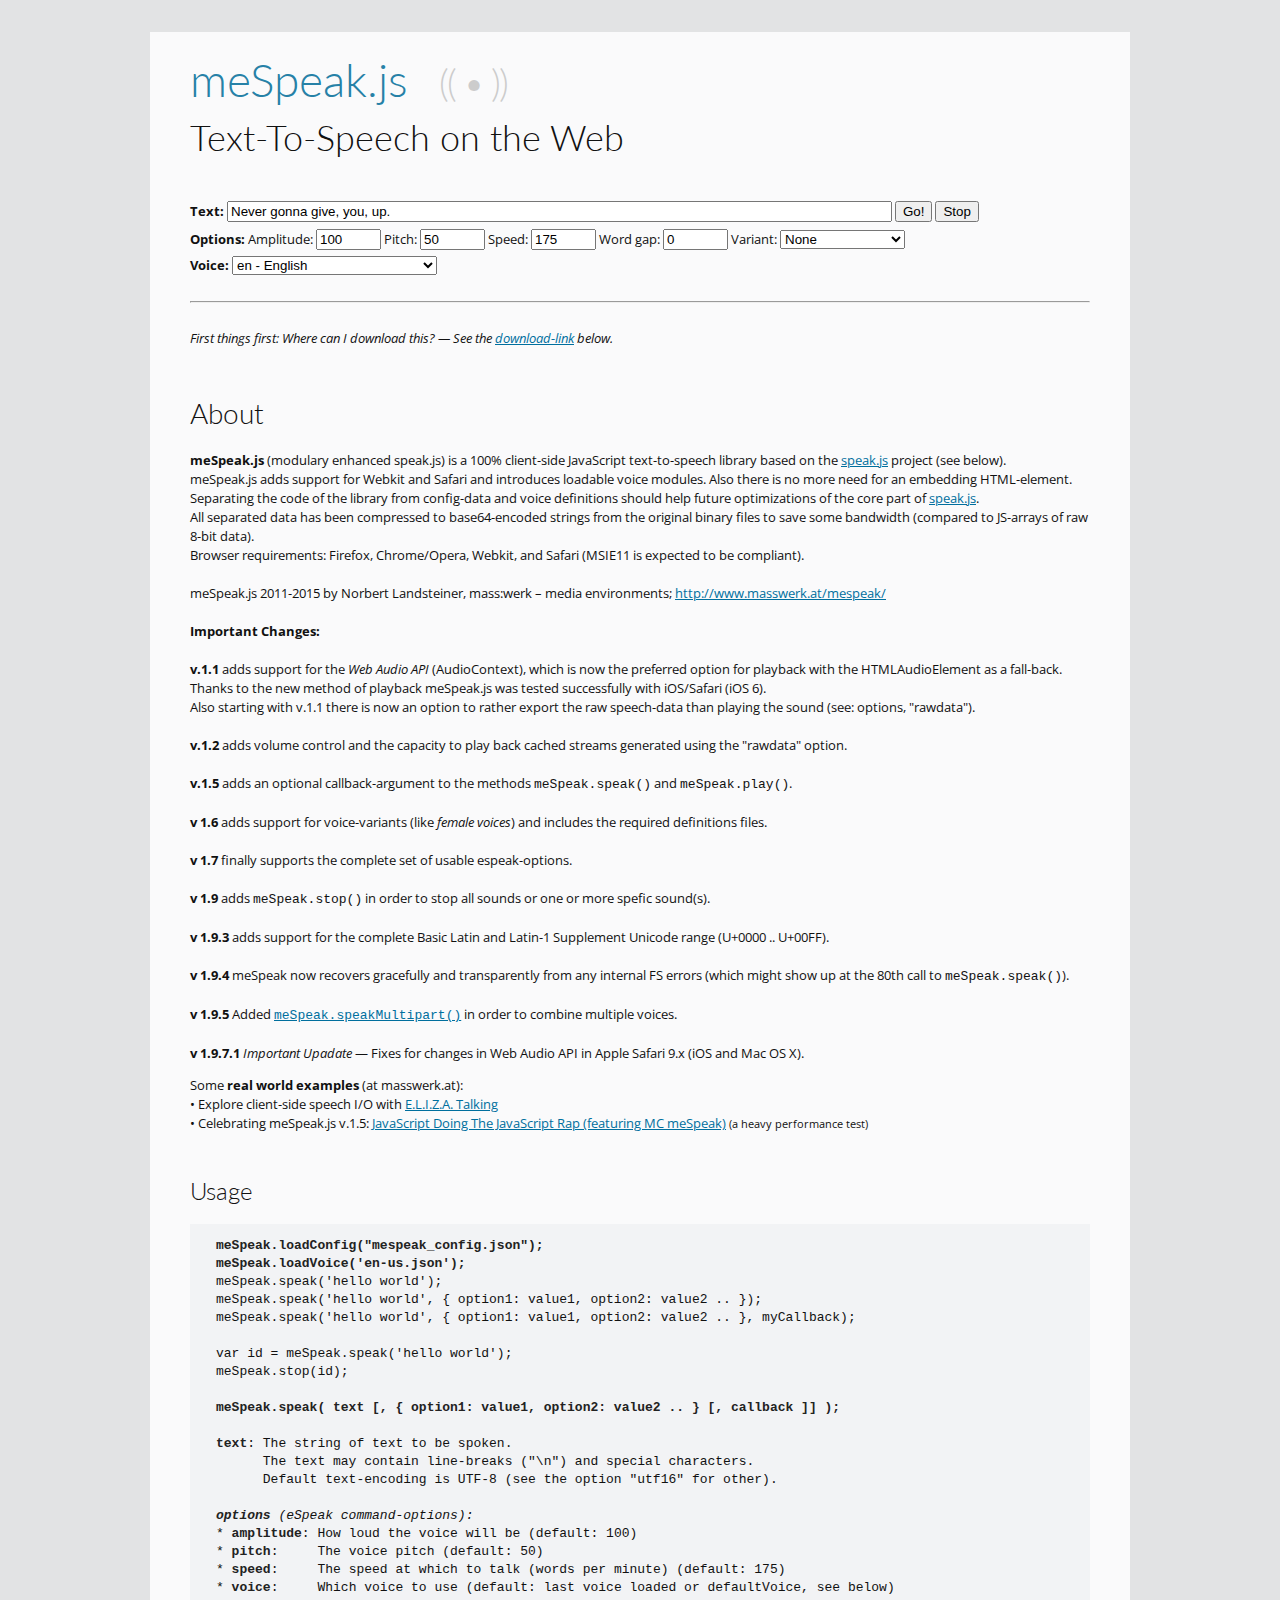
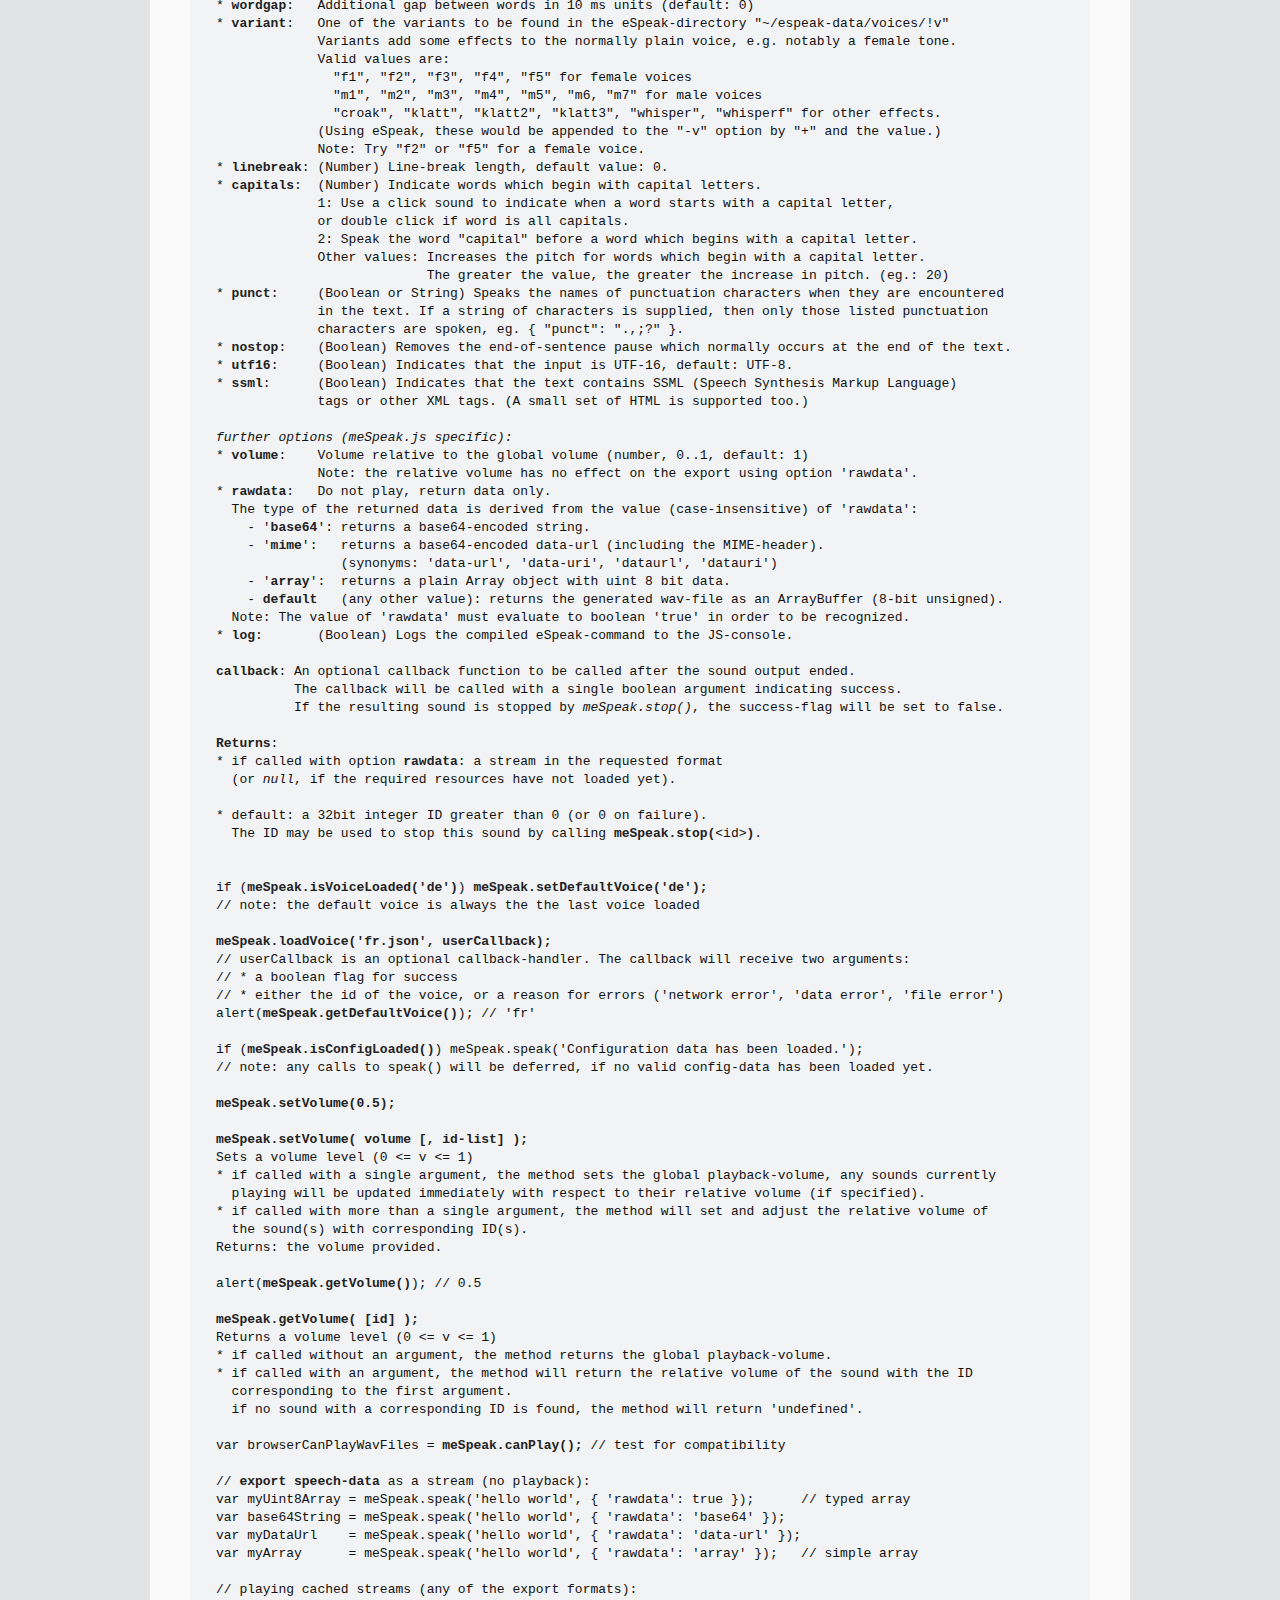
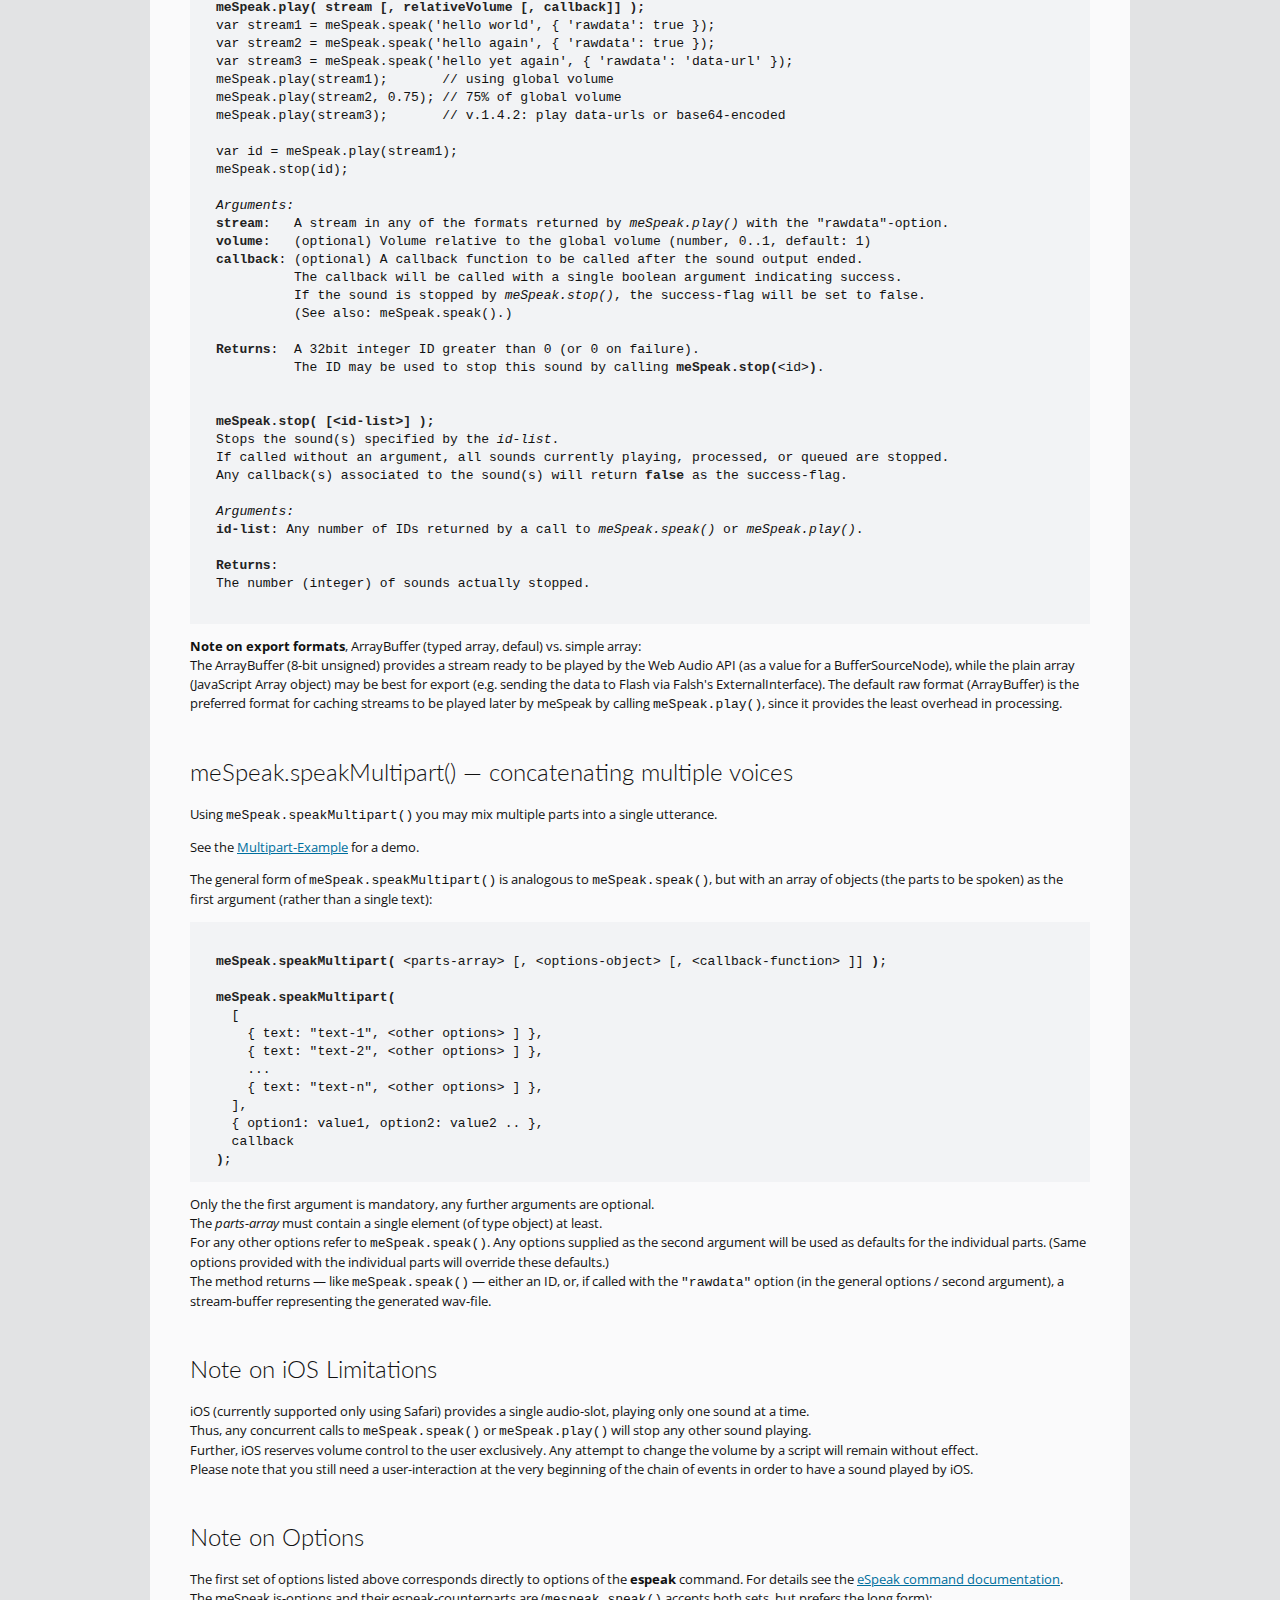
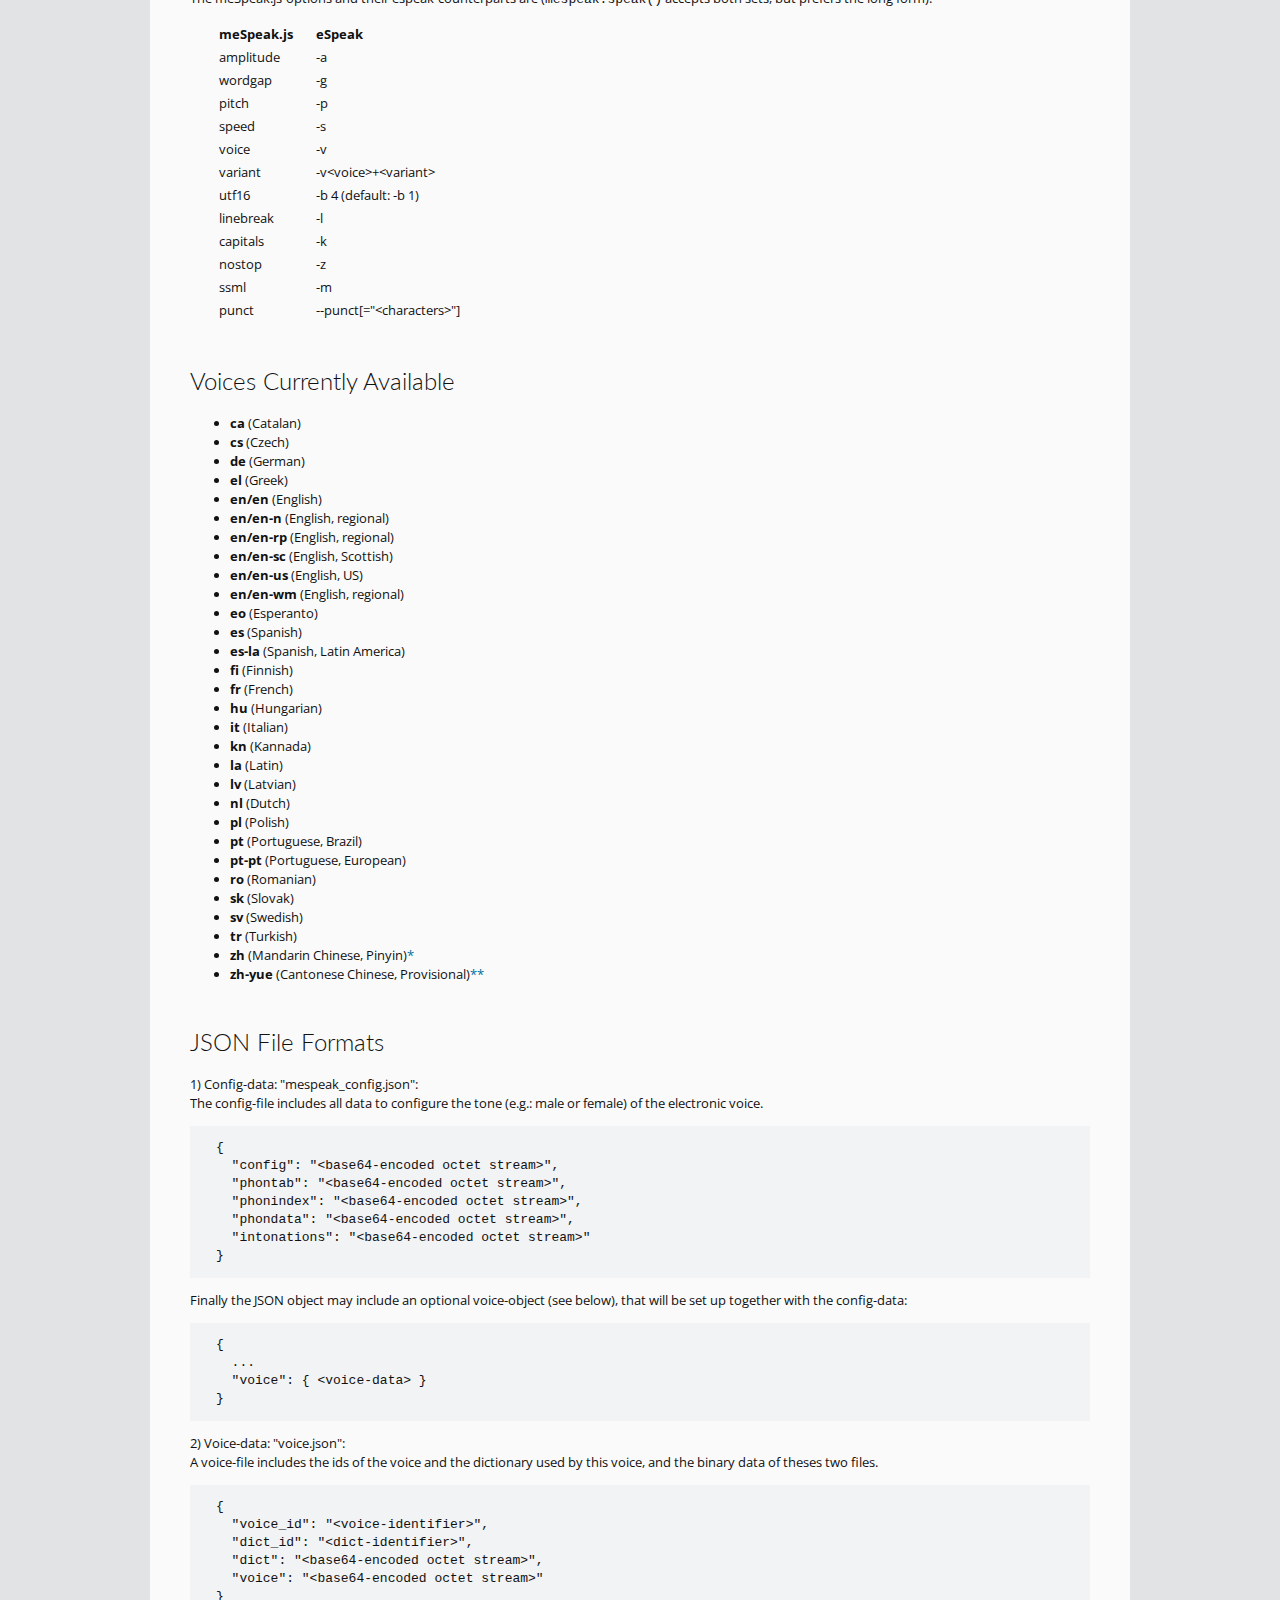
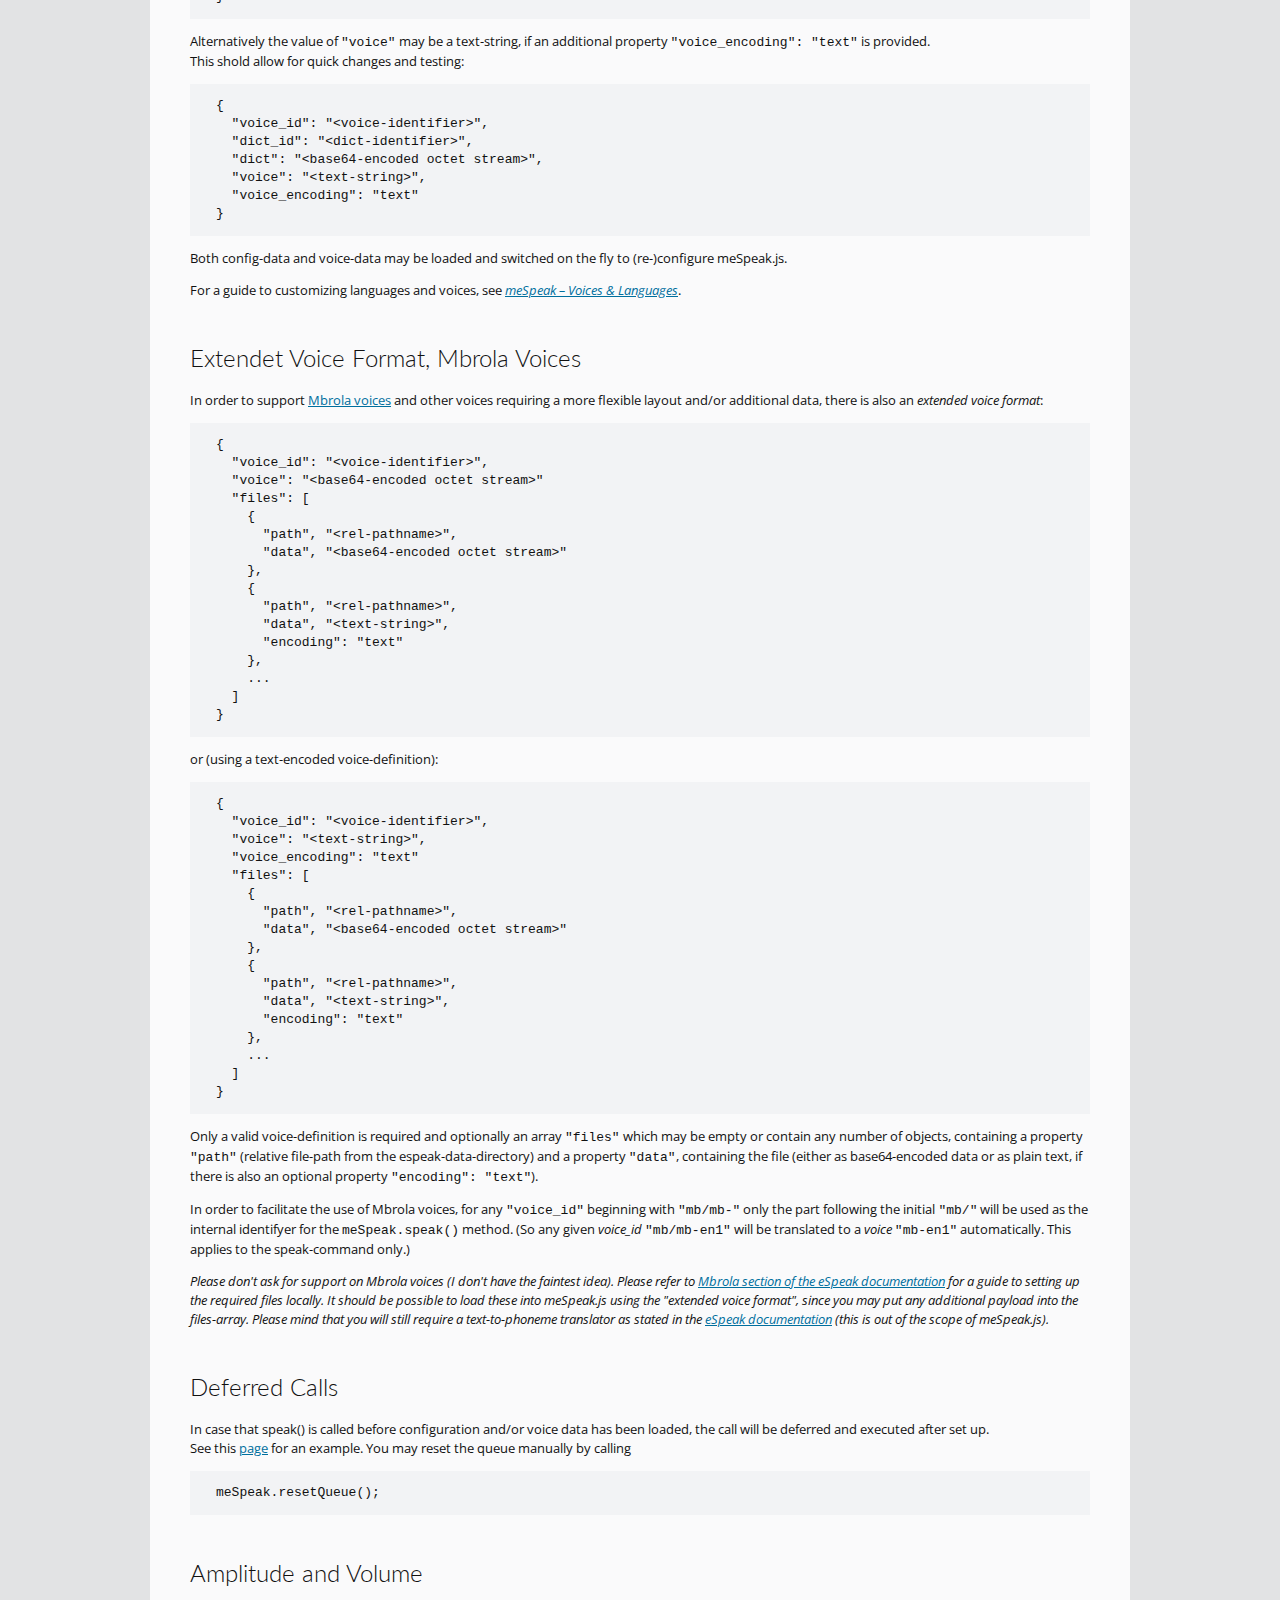
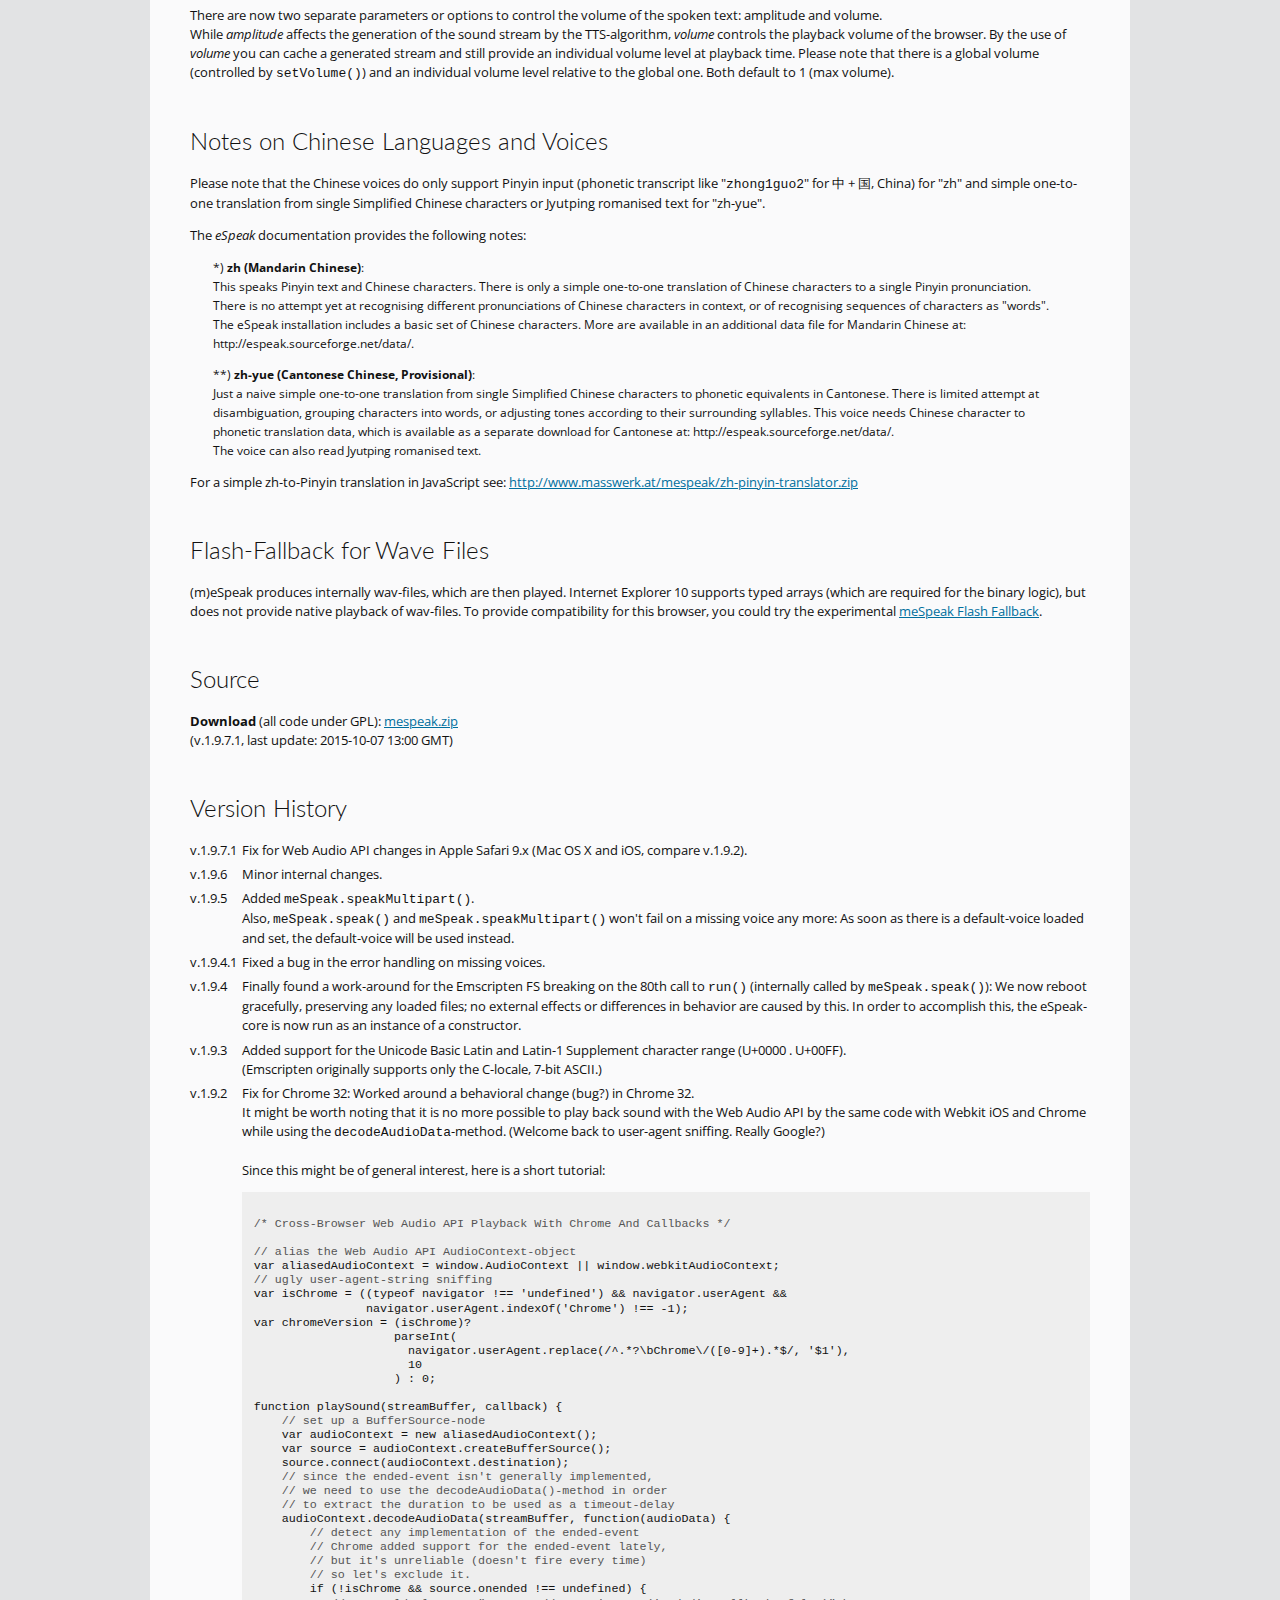
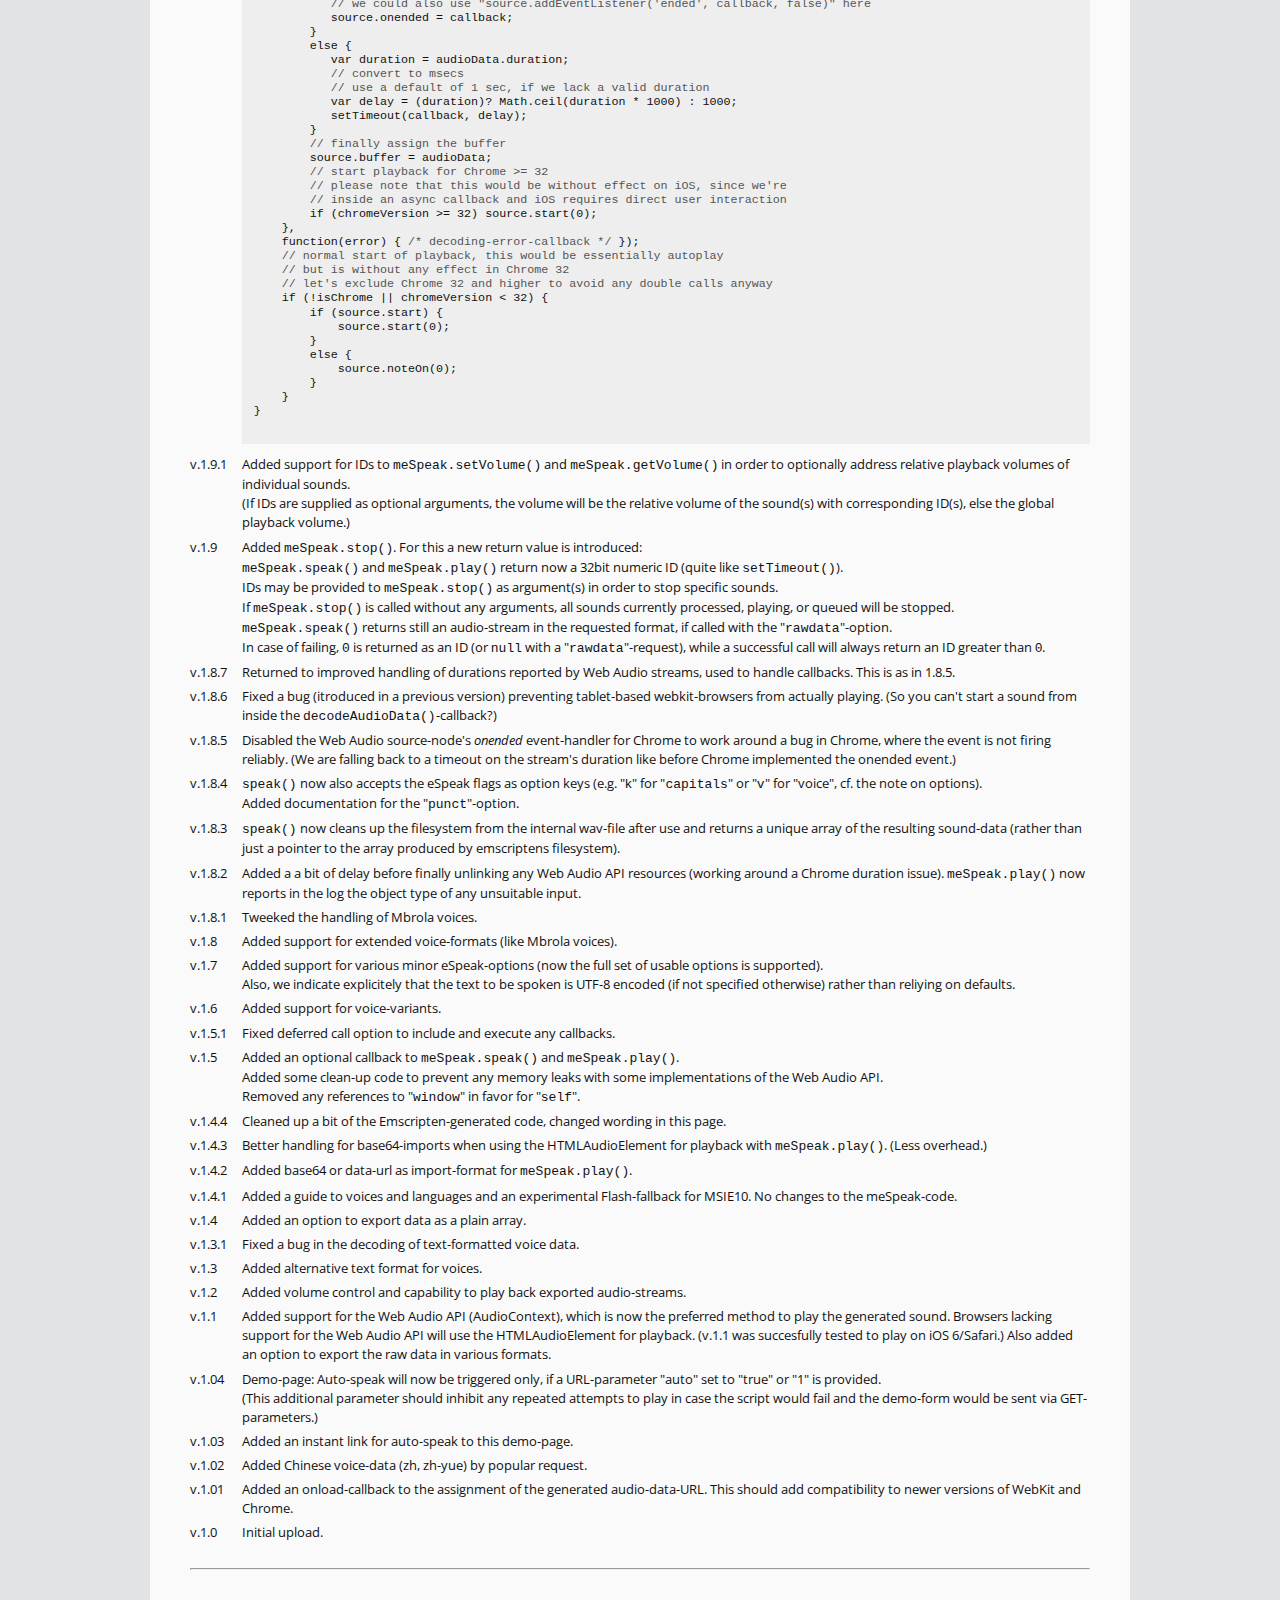
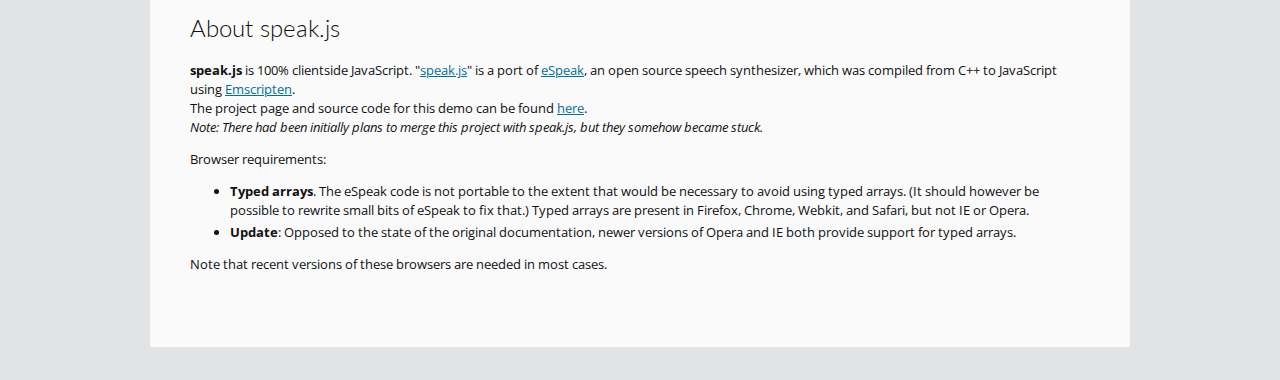
<file: vozWeb/reconocedor_app/static/js/mespeak/index.html>
<!DOCTYPE html>
<html lang="en">
<head>
  <title>meSpeak.js: Text-to-Speech on the Web</title>
  <meta name="description" content="meSpeak.js (modulary enhanced speak.js) is a 100% client-side JavaScript text-to-speech library based on the speak.js project." />
  <link href="http://fonts.googleapis.com/css?family=Open+Sans&amp;subset=latin" rel="stylesheet" type="text/css" />
  <link href="http://fonts.googleapis.com/css?family=Lato:300&amp;subset=latin" rel="stylesheet" type="text/css" />

  <script>
    // This demo is licensed under the GNU GPL.
  </script>
  <script type="text/javascript" src="mespeak.js"></script>
  <script type="text/javascript">
    meSpeak.loadConfig("mespeak_config.json");
    meSpeak.loadVoice("voices/en/en.json");
  
    function loadVoice(id) {
      var fname="voices/"+id+".json";
      meSpeak.loadVoice(fname, voiceLoaded);
    }
  
    function voiceLoaded(success, message) {
      if (success) {
        alert("Voice loaded: "+message+".");
      }
      else {
        alert("Failed to load a voice: "+message);
      }
    }
    
    /*
      auto-speak glue:
      additional functions for generating a link and parsing any url-params provided for auto-speak
    */
    
    var formFields = ['text','amplitude','wordgap','pitch','speed'];
    
    function autoSpeak() {
      // checks url for speech params, sets and plays them, if found.
      // also adds eventListeners to update a link with those params using current values
      var i,l,n,params,pairs,pair,
          speakNow=null,
          useDefaultVoice=true,
          q=document.location.search,
          f=document.getElementById('speakData'),
          s1=document.getElementById('variantSelect'),
          s2=document.getElementById('voiceSelect');
      if (!f || !s2) return; // form and/or select not found
      if (q.length>1) {
        // parse url-params
        params={};
        pairs=q.substring(1).split('&');
        for (i=0, l=pairs.length; i<l; i++) {
          pair=pairs[i].split('=');
          if (pair.length==2) params[pair[0]]=decodeURIComponent(pair[1]);
        }
        // insert params into the form or complete them from defaults in form
        for (i=0, l=formFields.length; i<l; i++) {
          n=formFields[i];
          if (params[n]) {
            f.elements[n].value=params[n];
          }
          else {
            params[n]=f.elements[n].value;
          }
        }
        if (params.variant) {
          for (i=0, l=s1.options.length; i<l; i++) {
          	if (s1.options[i].value==params.variant) {
          	  s1.selectedIndex=i;
          	  break;
          	}
          }
        }
        else {
          params.variant='';
        }
        // compile a function to speak with given params for later use
        // play only, if param "auto" is set to "true" or "1"
        if (params.auto=='true' || params.auto=='1') {
          speakNow = function() {
            meSpeak.speak(params.text, {
              amplitude: params.amplitude,
              wordgap: params.wordgap,
              pitch: params.pitch,
              speed: params.speed,
              variant: params.variant
            });
          };
        }
        // check for any voice specified by the params (other than the default)
        if (params.voice && params.voice!=s2.options[s2.selectedIndex].value) {
          // search selected voice in selector
          for (i=0, l=s2.options.length; i<l; i++) {
            if (s2.options[i].value==params.voice) {
              // voice found: adjust the form, load voice-data and provide a callback to speak
              s2.selectedIndex=i;
              meSpeak.loadVoice('voices/'+params.voice+'.json', function(success, message) {
                if (success) {
                  if (speakNow) setTimeout(speakNow, 10);
                }
                else {
                  if (window.console) console.log('Failed to load requested voice: '+message);
                }
              });
              useDefaultVoice=false;
              break;
            }
          }
        }
        // standard voice: speak (deferred until config is loaded)
        if (speakNow && useDefaultVoice) speakNow();
      }
      // initial url-processing done, add eventListeners for updating the link
      for (i=0, l=formFields.length; i<l; i++) {
        f.elements[formFields[i]].addEventListener('change', updateSpeakLink, false);
      }
      s1.addEventListener('change', updateSpeakLink, false);
      s2.addEventListener('change', updateSpeakLink, false);
      // finally, inject a link with current values into the page
      updateSpeakLink();
    }
    
    function updateSpeakLink() {
      // injects a link for auto-execution using current values into the page
      var i,l,n,f,s,v,url,el,params=new Array();
      // collect values from form
      f=document.getElementById('speakData');
      for (i=0, l=formFields.length; i<l; i++) {
        n=formFields[i];
        params.push(n+'='+encodeURIComponent(f.elements[n].value));
      }
      // get variant
      s=document.getElementById('variantSelect');
      if (s.selectedIndex>=0) params.push('variant='+s.options[s.selectedIndex].value);
      // get current voice, default to 'en/en' as a last resort
      s=document.getElementById('voiceSelect');
      if (s.selectedIndex>=0) v=s.options[s.selectedIndex].value;
      if (!v) v=meSpeak.getDefaultVoice() || 'en/en';
      params.push('voice='+encodeURIComponent(v));
      params.push('auto=true');
      // assemble the url and add it as GET-link to the page
      url='?'+params.join('&');
      url=url.replace(/&/g, '&amp;').replace(/</g, '&lt;').replace(/>/g, '&gt;').replace(/\"/g, '&quot;');
      el=document.getElementById('linkdisplay');
      if (el) el.innerHTML='Instant Link: <a href="'+url+'">Speak this</a>.';
    }
    
    // trigger auto-speak at DOMContentLoaded
    if (document.addEventListener) document.addEventListener( "DOMContentLoaded", autoSpeak, false );
    
    /*
      end of auto-speak glue
    */

  </script>

<style type="text/css">
	html
	{
		margin: 0;
		padding: 2em 1.5em 4.5em 1.5em;
		background-color: #e2e3e4;
	}
	body
	{
		max-width: 900px;
		padding: 2px 40px 60px 40px;
		margin: 0 auto 0 auto;
		background-color: #fafafb;
		color: #111;
		font-family: 'Open Sans',sans-serif;
		font-size: 13px;
		line-height: 19px;
	}
	h1,h2,h3
	{
		font-family: 'Lato',sans-serif;
		font-weight: 300;
	}
	h1 {
		font-size: 46px;
		line-height: 46px;
		color: #2681a7;
		margin-top: 0.5em;
		margin-bottom: 0.5em;
		padding: 0;
	}
	h2
	{
		font-size: 36px;
		color: #111;
		margin-top: 0;
		margin-bottom: 1.5em;
		clear: both;
	}
	h3
	{
		font-size: 24px;
		color: #111;
		margin-top: 2em;
	}
	h1 span.pict { font-size: 38px; color: #ccc; margin-left: 0.5em; letter-spacing: -2px; }
	h3.about { font-size: 28px; }
	form p
	{
		margin-top: 0.5em;
		margin-bottom: 0.5em;
	}
	p.codesample
	{
		margin: 1em 0;
		padding: 1em 0 1em 2em;
		white-space: pre;
		font-family: monospace;
		line-height: 18px;
		background-color: #f2f3f5;
		color: #111;
	}
	p.codesample strong { color: #222; }
	hr.separator
	{
		margin-top: 2em;
		margin-bottom: 2em;
	}
	blockquote.note
	{
		margin-left: 2em;
		font-size: 90%;
	}
	a.noteLink { text-decoration: none; }
	ul.bottomMargin li { margin-bottom: 0.2em; }
	dl.history dt
	{
		font-weight: normal;
		font-variant: normal;
		float: left;
		vertical-align: top;
		clear: both;
	}
	dl.history dd
	{
		vertical-align: top;
		margin-left: 4em;
		margin-bottom: 0.4em;
	}
	table.opttable { margin-left: 2em; }
	table.opttable td { white-space: nowrap; }
	table.opttable td:first-child { padding-right: 1.5em; }
	p.history_codesample
	{
		padding: 1em;
		white-space: pre;
		font-family: monospace;
		font-size: 90%;
		line-height: 120%;
		background-color: #eee;
	}
	p.history_codesample span.comment { color: #555; }
	a { color: #006f9e; }
	a:hover,a:focus { color: #2681a7; }
	a:active { color: #cd360e; }
</style>
</head>
<body>
  <h1>meSpeak.js <span class="pict">(( &bull; ))</span></h1>
  <h2>Text-To-Speech on the Web</h2>
  <form id="speakData" onsubmit="meSpeak.speak(text.value, { amplitude: amplitude.value, wordgap: wordgap.value, pitch: pitch.value, speed: speed.value, variant: variant.options[variant.selectedIndex].value }); return false">
    <p><strong>Text:</strong> <input type="text" name="text" size=80 value="Never gonna give, you, up." />
    <input type="submit" value="Go!" />
    <input type="button" value="Stop" onclick="meSpeak.stop(); return true;" /></p>
    <p><strong>Options:</strong>
    Amplitude: <input type="text" name="amplitude" size=5 value="100" />
    Pitch: <input type="text" name="pitch" size=5 value="50" />
    Speed: <input type="text" name="speed" size=5 value="175" />
    Word gap: <input type="text" name="wordgap" size=5 value="0" />
    Variant: <select name="variant" id="variantSelect">
    	<option value="" selected>None</option>
    	<option value="f1">f1 (female 1)</option>
    	<option value="f2">f2 (female 2)</option>
    	<option value="f3">f3 (female 3)</option>
    	<option value="f4">f4 (female 4)</option>
    	<option value="f5">f5 (female 5)</option>
    	<option value="m1">m1 (male 1)</option>
    	<option value="m2">m2 (male 2)</option>
    	<option value="m3">m3 (male 3)</option>
    	<option value="m4">m4 (male 4)</option>
    	<option value="m5">m5 (male 5)</option>
    	<option value="m6">m6 (male 6)</option>
    	<option value="m7">m7 (male 7)</option>
    	<option value="croak">croak</option>
    	<option value="klatt">klatt</option>
    	<option value="klatt2">klatt2</option>
    	<option value="klatt3">klatt3</option>
    	<option value="whisper">whisper</option>
    	<option value="whisperf">whisperf (female)</option>
    </select></p>
  </form>
  <form onsubmit="return false">
    <p><strong>Voice:</strong> <select id="voiceSelect"  onchange="loadVoice(this.options[this.selectedIndex].value);">
    	<option value="ca">ca - Catalan</option>
		<option value="cs">cs - Czech</option>
		<option value="de">de - German</option>
		<option value="el">el - Greek</option>
		<option value="en/en" selected="selected">en - English</option>
		<option value="en/en-n">en-n - English, regional</option>
		<option value="en/en-rp">en-rp - English, regional</option>
		<option value="en/en-sc">en-sc - English, Scottish</option>
		<option value="en/en-us">en-us - English, US</option>
		<option value="en/en-wm">en-wm - English, regional</option>
		<option value="eo">eo - Esperanto</option>
		<option value="es">es - Spanish</option>
		<option value="es-la">es-la - Spanish, Latin America</option>
		<option value="fi">fi - Finnish</option>
		<option value="fr">fr - French</option>
		<option value="hu">hu - Hungarian</option>
		<option value="it">it - Italian</option>
		<option value="kn">kn - Kannada</option>
		<option value="la">la - Latin</option>
		<option value="lv">lv - Latvian</option>
		<option value="nl">nl - Dutch</option>
		<option value="pl">pl - Polish</option>
		<option value="pt">pt - Portuguese, Brazil</option>
		<option value="pt-pt">pt-pt - Portuguese, European</option>
		<option value="ro">ro - Romanian</option>
		<option value="sk">sk - Slovak</option>
		<option value="sv">sv - Swedish</option>
		<option value="tr">tr - Turkish</option>
		<option value="zh">zh - Mandarin Chinese (Pinyin)</option>
		<option value="zh-yue">zh-yue - Cantonese Chinese</option>
	</select></p>
  </form>
  <p id="linkdisplay"></p>
  <hr class="separator" />
  <p><em>First things first: Where can I download this? &mdash; See the <a href="#download">download-link</a> below.</em></p>
  <h3 class="about">About</h3>
  <p>
  	<strong>meSpeak.js</strong> (modulary enhanced speak.js) is a 100% client-side JavaScript text-to-speech library based on the <a href="http://syntensity.com/static/espeak.html" target="_blank">speak.js</a> project (see below).<br />
  	meSpeak.js adds support for Webkit and Safari and introduces loadable voice modules. Also there is no more need for an embedding HTML-element.<br />
  	Separating the code of the library from config-data and voice definitions should help future optimizations of the core part of <a href="http://syntensity.com/static/espeak.html" target="_blank">speak.js</a>.<br />
  	All separated data has been compressed to base64-encoded strings from the original binary files to save some bandwidth (compared to JS-arrays of raw 8-bit data).<br />
  	Browser requirements: Firefox, Chrome/Opera, Webkit, and Safari (MSIE11 is expected to be compliant).<br /><br />
  	meSpeak.js 2011-2015 by Norbert Landsteiner, mass:werk &ndash; media environments; <a href="http://www.masswerk.at/mespeak/">http://www.masswerk.at/mespeak/</a><br /><br />
  	<strong>Important Changes:</strong><br /><br />
  	<strong>v.1.1</strong> adds support for the <em>Web Audio API</em> (AudioContext), which is now the preferred option for playback with the HTMLAudioElement as a fall-back.<br />Thanks to the new method of playback meSpeak.js was tested successfully with iOS/Safari (iOS 6).<br />
  	Also starting with v.1.1 there is now an option to rather export the raw speech-data than playing the sound (see: options, &quot;rawdata&quot;).<br /><br />
  	<strong>v.1.2</strong> adds volume control and the capacity to play back cached streams generated using the &quot;rawdata&quot; option.<br /><br />
  	<strong>v.1.5</strong> adds an optional callback-argument to the methods <tt>meSpeak.speak()</tt> and <tt>meSpeak.play()</tt>.<br /><br />
  	<strong>v 1.6</strong> adds support for voice-variants (like <em>female voices</em>) and includes the required definitions files.<br /><br />
  	<strong>v 1.7</strong> finally supports the complete set of usable espeak-options.<br /><br />
  	<strong>v 1.9</strong> adds <tt>meSpeak.stop()</tt> in order to stop all sounds or one or more spefic sound(s).<br /><br />
  	<strong>v 1.9.3</strong> adds support for the complete Basic Latin and Latin-1 Supplement Unicode range (U+0000 .. U+00FF).<br /><br />
  	<strong>v 1.9.4</strong> meSpeak now recovers gracefully and transparently from any internal FS errors (which might show up at the 80th call to <tt>meSpeak.speak()</tt>).<br /><br />
  	<strong>v 1.9.5</strong> Added <tt><a href="multipartExample.html">meSpeak.speakMultipart()</a></tt> in order to combine multiple voices.<br /><br />
  	<strong>v 1.9.7.1</strong> <em>Important Upadate</em> &mdash; Fixes for changes in Web Audio API in Apple Safari 9.x (iOS and Mac OS X).
  </p>
  <p>Some <strong>real world examples</strong> (at masswerk.at):<br />
    &bull; Explore client-side speech I/O with <a href="http://www.masswerk.at/eliza/" target="_blank">E.L.I.Z.A. Talking</a><br />
    &bull; Celebrating meSpeak.js v.1.5: <a href="http://www.masswerk.at/mespeak/rap/" target="_blank">JavaScript Doing The JavaScript Rap (featuring MC meSpeak)</a> <small>(a heavy performance test)</small>
  </p>
  
  <h3>Usage</h3>
  <p class="codesample"><strong>meSpeak.loadConfig(&quot;mespeak_config.json&quot;);</strong>
<strong>meSpeak.loadVoice('en-us.json');</strong>
meSpeak.speak('hello world');
meSpeak.speak('hello world', { option1: value1, option2: value2 .. });
meSpeak.speak('hello world', { option1: value1, option2: value2 .. }, myCallback);

var id = meSpeak.speak('hello world');
meSpeak.stop(id);

<strong>meSpeak.speak( text [, { option1: value1, option2: value2 .. } [, callback ]] );</strong>

<strong>text</strong>: The string of text to be spoken.
      The text may contain line-breaks (&quot;\n&quot;) and special characters.
      Default text-encoding is UTF-8 (see the option &quot;utf16&quot; for other).

<em><strong>options</strong> (eSpeak command-options):</em>
* <strong>amplitude</strong>: How loud the voice will be (default: 100)
* <strong>pitch</strong>:     The voice pitch (default: 50)
* <strong>speed</strong>:     The speed at which to talk (words per minute) (default: 175)
* <strong>voice</strong>:     Which voice to use (default: last voice loaded or defaultVoice, see below)
* <strong>wordgap</strong>:   Additional gap between words in 10 ms units (default: 0)
* <strong>variant</strong>:   One of the variants to be found in the eSpeak-directory &quot;~/espeak-data/voices/!v&quot;
             Variants add some effects to the normally plain voice, e.g. notably a female tone.
             Valid values are:
               &quot;f1&quot;, &quot;f2&quot;, &quot;f3&quot;, &quot;f4&quot;, &quot;f5&quot; for female voices
               &quot;m1&quot;, &quot;m2&quot;, &quot;m3&quot;, &quot;m4&quot;, &quot;m5&quot;, &quot;m6, &quot;m7&quot; for male voices
               &quot;croak&quot;, &quot;klatt&quot;, &quot;klatt2&quot;, &quot;klatt3&quot;, &quot;whisper&quot;, &quot;whisperf&quot; for other effects.
             (Using eSpeak, these would be appended to the &quot;-v&quot; option by &quot;+&quot; and the value.)
             Note: Try &quot;f2&quot; or &quot;f5&quot; for a female voice.
* <strong>linebreak</strong>: (Number) Line-break length, default value: 0.
* <strong>capitals</strong>:  (Number) Indicate words which begin with capital letters.
             1: Use a click sound to indicate when a word starts with a capital letter,
             or double click if word is all capitals.
             2: Speak the word &quot;capital&quot; before a word which begins with a capital letter.
             Other values: Increases the pitch for words which begin with a capital letter.
                           The greater the value, the greater the increase in pitch. (eg.: 20)
* <strong>punct</strong>:     (Boolean or String) Speaks the names of punctuation characters when they are encountered
             in the text. If a string of characters is supplied, then only those listed punctuation
             characters are spoken, eg. { &quot;punct&quot;: &quot;.,;?&quot; }.
* <strong>nostop</strong>:    (Boolean) Removes the end-of-sentence pause which normally occurs at the end of the text.
* <strong>utf16</strong>:     (Boolean) Indicates that the input is UTF-16, default: UTF-8.
* <strong>ssml</strong>:      (Boolean) Indicates that the text contains SSML (Speech Synthesis Markup Language)
             tags or other XML tags. (A small set of HTML is supported too.)

<em>further options (meSpeak.js specific):</em>
* <strong>volume</strong>:    Volume relative to the global volume (number, 0..1, default: 1)
             Note: the relative volume has no effect on the export using option 'rawdata'.
* <strong>rawdata</strong>:   Do not play, return data only.
  The type of the returned data is derived from the value (case-insensitive) of 'rawdata':
    - '<strong>base64</strong>': returns a base64-encoded string.
    - '<strong>mime</strong>':   returns a base64-encoded data-url (including the MIME-header).
                (synonyms: 'data-url', 'data-uri', 'dataurl', 'datauri')
    - '<strong>array</strong>':  returns a plain Array object with uint 8 bit data.
    - <strong>default</strong>   (any other value): returns the generated wav-file as an ArrayBuffer (8-bit unsigned).
  Note: The value of 'rawdata' must evaluate to boolean 'true' in order to be recognized.
* <strong>log</strong>:       (Boolean) Logs the compiled eSpeak-command to the JS-console.

<strong>callback</strong>: An optional callback function to be called after the sound output ended.
          The callback will be called with a single boolean argument indicating success.
          If the resulting sound is stopped by <em>meSpeak.stop()</em>, the success-flag will be set to false.

<strong>Returns</strong>:
* if called with option <strong>rawdata</strong>: a stream in the requested format
  (or <em>null</em>, if the required resources have not loaded yet).

* default: a 32bit integer ID greater than 0 (or 0 on failure).
  The ID may be used to stop this sound by calling <strong>meSpeak.stop(</strong>&lt;id&gt;<strong>)</strong>.


if (<strong>meSpeak.isVoiceLoaded('de')</strong>) <strong>meSpeak.setDefaultVoice('de');</strong>
// note: the default voice is always the the last voice loaded

<strong>meSpeak.loadVoice('fr.json', userCallback);</strong>
// userCallback is an optional callback-handler. The callback will receive two arguments:
// * a boolean flag for success
// * either the id of the voice, or a reason for errors ('network error', 'data error', 'file error')
alert(<strong>meSpeak.getDefaultVoice()</strong>); // 'fr'

if (<strong>meSpeak.isConfigLoaded()</strong>) meSpeak.speak('Configuration data has been loaded.');
// note: any calls to speak() will be deferred, if no valid config-data has been loaded yet.

<strong>meSpeak.setVolume(0.5);</strong>

<strong>meSpeak.setVolume( volume [, id-list] );</strong>
Sets a volume level (0 <= v <= 1)
* if called with a single argument, the method sets the global playback-volume, any sounds currently
  playing will be updated immediately with respect to their relative volume (if specified).
* if called with more than a single argument, the method will set and adjust the relative volume of
  the sound(s) with corresponding ID(s).
Returns: the volume provided.

alert(<strong>meSpeak.getVolume()</strong>); // 0.5

<strong>meSpeak.getVolume( [id] );</strong>
Returns a volume level (0 <= v <= 1)
* if called without an argument, the method returns the global playback-volume.
* if called with an argument, the method will return the relative volume of the sound with the ID
  corresponding to the first argument.
  if no sound with a corresponding ID is found, the method will return 'undefined'.

var browserCanPlayWavFiles = <strong>meSpeak.canPlay();</strong> // test for compatibility

// <strong>export speech-data</strong> as a stream (no playback):
var myUint8Array = meSpeak.speak('hello world', { 'rawdata': true });      // typed array
var base64String = meSpeak.speak('hello world', { 'rawdata': 'base64' });
var myDataUrl    = meSpeak.speak('hello world', { 'rawdata': 'data-url' });
var myArray      = meSpeak.speak('hello world', { 'rawdata': 'array' });   // simple array

// playing cached streams (any of the export formats):
<strong>meSpeak.play( stream [, relativeVolume [, callback]] );</strong>
var stream1 = meSpeak.speak('hello world', { 'rawdata': true });
var stream2 = meSpeak.speak('hello again', { 'rawdata': true });
var stream3 = meSpeak.speak('hello yet again', { 'rawdata': 'data-url' });
meSpeak.play(stream1);       // using global volume
meSpeak.play(stream2, 0.75); // 75% of global volume
meSpeak.play(stream3);       // v.1.4.2: play data-urls or base64-encoded

var id = meSpeak.play(stream1);
meSpeak.stop(id);

<em>Arguments:</em>
<strong>stream</strong>:   A stream in any of the formats returned by <em>meSpeak.play()</em> with the &quot;rawdata&quot;-option.
<strong>volume</strong>:   (optional) Volume relative to the global volume (number, 0..1, default: 1)
<strong>callback</strong>: (optional) A callback function to be called after the sound output ended.
          The callback will be called with a single boolean argument indicating success.
          If the sound is stopped by <em>meSpeak.stop()</em>, the success-flag will be set to false.
          (See also: meSpeak.speak().)

<strong>Returns</strong>:  A 32bit integer ID greater than 0 (or 0 on failure).
          The ID may be used to stop this sound by calling <strong>meSpeak.stop(</strong>&lt;id&gt;<strong>)</strong>.


<strong>meSpeak.stop( [&lt;id-list&gt;] );</strong>
Stops the sound(s) specified by the <em>id-list</em>.
If called without an argument, all sounds currently playing, processed, or queued are stopped.
Any callback(s) associated to the sound(s) will return <strong>false</strong> as the success-flag.

<em>Arguments:</em>
<strong>id-list</strong>: Any number of IDs returned by a call to <em>meSpeak.speak()</em> or <em>meSpeak.play()</em>.

<strong>Returns</strong>:
The number (integer) of sounds actually stopped.

</p>

<p><strong>Note on export formats</strong>, ArrayBuffer (typed array, defaul) vs. simple array:<br />The ArrayBuffer (8-bit unsigned) provides a stream ready to be played by the Web Audio API (as a value for a BufferSourceNode), while the plain array (JavaScript Array object) may be best for export (e.g. sending the data to Flash via Falsh's ExternalInterface). The default raw format (ArrayBuffer) is the preferred format for caching streams to be played later by meSpeak by calling <tt>meSpeak.play()</tt>, since it provides the least overhead in processing.</p>

<h3>meSpeak.speakMultipart() &mdash; concatenating multiple voices</h3>
<p>Using <tt>meSpeak.speakMultipart()</tt> you may mix multiple parts into a single utterance.</p>
<p>See the <a href="multipartExample.html">Multipart-Example</a> for a demo.</p>
<p>The general form of <tt>meSpeak.speakMultipart()</tt> is analogous to <tt>meSpeak.speak()</tt>, but with an array of objects (the parts to be spoken) as the first argument (rather than a single text):</p>

<p class="codesample">
<strong>meSpeak.speakMultipart(</strong> &lt;parts-array&gt; [, &lt;options-object&gt; [, &lt;callback-function&gt; ]] <strong>)</strong>;

<strong>meSpeak.speakMultipart(</strong>
  [
    { text: &quot;text-1&quot;, &lt;other options&gt; ] },
    { text: &quot;text-2&quot;, &lt;other options&gt; ] },
    ...
    { text: &quot;text-n&quot;, &lt;other options&gt; ] },
  ],
  { option1: value1, option2: value2 .. },
  callback
<strong>)</strong>;
</p>
<p>Only the the first argument is mandatory, any further arguments are optional.<br />
The <em>parts-array</em> must contain a single element (of type object) at least.<br />
For any other options refer to <tt>meSpeak.speak()</tt>. Any options supplied as the second argument will be used as defaults for the individual parts. (Same options provided with the individual parts will override these defaults.)<br />
The method returns &mdash; like <tt>meSpeak.speak()</tt> &mdash; either an ID, or, if called with the <tt>&quot;rawdata&quot;</tt> option (in the general options / second argument), a stream-buffer representing the generated wav-file.</p>

<h3>Note on iOS Limitations</h3>
<p>iOS (currently supported only using Safari) provides a single audio-slot, playing only one sound at a time.<br />
Thus, any concurrent calls to <tt>meSpeak.speak()</tt> or <tt>meSpeak.play()</tt> will stop any other sound playing.<br />
Further, iOS reserves volume control to the user exclusively. Any attempt to change the volume by a script will remain without effect.<br />
Please note that you still need a user-interaction at the very beginning of the chain of events in order to have a sound played by iOS.</p>

<h3>Note on Options</h3>
<p>The first set of options listed above corresponds directly to options of the <strong>espeak</strong> command. For details see the <a href="http://espeak.sourceforge.net/commands.html" target="_blank">eSpeak command documentation</a>.<br />The meSpeak.js-options and their espeak-counterparts are (<tt>mespeak.speak()</tt> accepts both sets, but prefers the long form):</p>
<table border="0" class="opttable">
	<tbody>
	<tr><td><strong>meSpeak.js</strong></td><td><strong>eSpeak</strong></td></tr>
	<tr><td>amplitude</td><td>-a</td></tr>
	<tr><td>wordgap</td><td>-g</td></tr>
	<tr><td>pitch</td><td>-p</td></tr>
	<tr><td>speed</td><td>-s</td></tr>
	<tr><td>voice</td><td>-v</td></tr>
	<tr><td>variant</td><td>-v&lt;voice&gt;+&lt;variant&gt;</td></tr>
	<tr><td>utf16</td><td>-b 4 (default: -b 1)</td></tr>
	<tr><td>linebreak</td><td>-l</td></tr>
	<tr><td>capitals</td><td>-k</td></tr>
	<tr><td>nostop</td><td>-z</td></tr>
	<tr><td>ssml</td><td>-m</td></tr>
	<tr><td>punct</td><td>--punct[=&quot;&lt;characters&gt;&quot;]</td></tr>
	</tbody>
</table>

  <h3>Voices Currently Available</h3>
  <ul>
    <li><strong>ca</strong> (Catalan)</li>
    <li><strong>cs</strong> (Czech)</li>
    <li><strong>de</strong> (German)</li>
    <li><strong>el</strong> (Greek)</li>
    <li><strong>en/en</strong> (English)</li>
    <li><strong>en/en-n</strong> (English, regional)</li>
    <li><strong>en/en-rp</strong> (English, regional)</li>
    <li><strong>en/en-sc</strong> (English, Scottish)</li>
    <li><strong>en/en-us</strong> (English, US)</li>
    <li><strong>en/en-wm</strong> (English, regional)</li>
    <li><strong>eo</strong> (Esperanto)</li>
    <li><strong>es</strong> (Spanish)</li>
    <li><strong>es-la</strong> (Spanish, Latin America)</li>
    <li><strong>fi</strong> (Finnish)</li>
    <li><strong>fr</strong> (French)</li>
    <li><strong>hu</strong> (Hungarian)</li>
    <li><strong>it</strong> (Italian)</li>
    <li><strong>kn</strong> (Kannada)</li>
    <li><strong>la</strong> (Latin)</li>
    <li><strong>lv</strong> (Latvian)</li>
    <li><strong>nl</strong> (Dutch)</li>
    <li><strong>pl</strong> (Polish)</li>
    <li><strong>pt</strong> (Portuguese, Brazil)</li>
    <li><strong>pt-pt</strong> (Portuguese, European)</li>
    <li><strong>ro</strong> (Romanian)</li>
    <li><strong>sk</strong> (Slovak)</li>
    <li><strong>sv</strong> (Swedish)</li>
    <li><strong>tr</strong> (Turkish)</li>
    <li><strong>zh</strong> (Mandarin Chinese, Pinyin)<a href="#note_zh" class="noteLink">*</a></li>
    <li><strong>zh-yue</strong> (Cantonese Chinese, Provisional)<a href="#note_zh-yue" class="noteLink">**</a></li>
  </ul>

  <h3>JSON File Formats</h3>
  <p>1) Config-data: &quot;mespeak_config.json&quot;:<br />The config-file includes all data to configure the tone (e.g.: male or female) of the electronic voice.</p>
  <p class="codesample">{
  &quot;config&quot;: &quot;&lt;base64-encoded octet stream&gt;&quot;,
  &quot;phontab&quot;: &quot;&lt;base64-encoded octet stream&gt;&quot;,
  &quot;phonindex&quot;: &quot;&lt;base64-encoded octet stream&gt;&quot;,
  &quot;phondata&quot;: &quot;&lt;base64-encoded octet stream&gt;&quot;,
  &quot;intonations&quot;: &quot;&lt;base64-encoded octet stream&gt;&quot;
}</p>
  <p>Finally the JSON object may include an optional voice-object (see below), that will be set up together with the config-data:</p>
  <p class="codesample">{
  ...
  &quot;voice&quot;: { &lt;voice-data&gt; }
}</p>
  
  <p>2) Voice-data: &quot;voice.json&quot;:<br />A voice-file includes the ids of the voice and the dictionary used by this voice, and the binary data of theses two files.</p>
  <p class="codesample">{
  &quot;voice_id&quot;: &quot;&lt;voice-identifier&gt;&quot;,
  &quot;dict_id&quot;: &quot;&lt;dict-identifier&gt;&quot;,
  &quot;dict&quot;: &quot;&lt;base64-encoded octet stream&gt;&quot;,
  &quot;voice&quot;: &quot;&lt;base64-encoded octet stream&gt;&quot;
}</p>
  <p>Alternatively the value of <tt>&quot;voice&quot;</tt> may be a text-string, if an additional property <tt>&quot;voice_encoding&quot;: &quot;text&quot;</tt> is provided.<br />This shold allow for quick changes and testing:</p>
  <p class="codesample">{
  &quot;voice_id&quot;: &quot;&lt;voice-identifier&gt;&quot;,
  &quot;dict_id&quot;: &quot;&lt;dict-identifier&gt;&quot;,
  &quot;dict&quot;: &quot;&lt;base64-encoded octet stream&gt;&quot;,
  &quot;voice&quot;: &quot;&lt;text-string&gt;&quot;,
  &quot;voice_encoding&quot;: &quot;text&quot;
}</p>

  <p>Both config-data and voice-data may be loaded and switched on the fly to (re-)configure meSpeak.js.</strong></p>
  <p>For a guide to customizing languages and voices, see <em><a href="voices-and-languages.html">meSpeak &ndash; Voices &amp; Languages</a></em>.
  
  <h3>Extendet Voice Format, Mbrola Voices</h3>
  <p>In order to support <a href="http://espeak.sourceforge.net/mbrola.html" target="_blank">Mbrola voices</a> and other voices requiring a more flexible layout and/or additional data, there is also an <em>extended voice format</em>:</p>
  <p class="codesample">{
  &quot;voice_id&quot;: &quot;&lt;voice-identifier&gt;&quot;,
  &quot;voice&quot;: &quot;&lt;base64-encoded octet stream&gt;&quot;
  &quot;files&quot;: [
    {
      &quot;path&quot;, &quot;&lt;rel-pathname&gt;&quot;,
      &quot;data&quot;, &quot;&lt;base64-encoded octet stream&gt;&quot;
    },
    {
      &quot;path&quot;, &quot;&lt;rel-pathname&gt;&quot;,
      &quot;data&quot;, &quot;&lt;text-string&gt;&quot;,
      &quot;encoding&quot;: &quot;text&quot;
    },
    ...
  ]
}</p>
<p>or (using a text-encoded voice-definition):</p>
  <p class="codesample">{
  &quot;voice_id&quot;: &quot;&lt;voice-identifier&gt;&quot;,
  &quot;voice&quot;: &quot;&lt;text-string&gt;&quot;,
  &quot;voice_encoding&quot;: &quot;text&quot;
  &quot;files&quot;: [
    {
      &quot;path&quot;, &quot;&lt;rel-pathname&gt;&quot;,
      &quot;data&quot;, &quot;&lt;base64-encoded octet stream&gt;&quot;
    },
    {
      &quot;path&quot;, &quot;&lt;rel-pathname&gt;&quot;,
      &quot;data&quot;, &quot;&lt;text-string&gt;&quot;,
      &quot;encoding&quot;: &quot;text&quot;
    },
    ...
  ]
}</p>
<p>Only a valid voice-definition is required and optionally an array <tt>&quot;files&quot;</tt> which may be empty or contain any number of objects, containing a property <tt>&quot;path&quot;</tt> (relative file-path from the espeak-data-directory) and a property <tt>&quot;data&quot;</tt>, containing the file (either as base64-encoded data or as plain text, if there is also an optional property <tt>&quot;encoding&quot;: &quot;text&quot;</tt>).</p>
<p>In order to facilitate the use of Mbrola voices, for any <tt>&quot;voice_id&quot;</tt> beginning with <tt>&quot;mb/mb-&quot;</tt> only the part following the initial <tt>&quot;mb/&quot;</tt> will be used as the internal identifyer for the <tt>meSpeak.speak()</tt> method. (So any given <em>voice_id</em> <tt>&quot;mb/mb-en1&quot;</tt> will be translated to a <em>voice</em> <tt>&quot;mb-en1&quot;</tt> automatically. This applies to the speak-command only.)</p>
<p><em>Please don't ask for support on Mbrola voices (I don't have the faintest idea). Please refer to <a href="http://espeak.sourceforge.net/mbrola.html" target="_blank">Mbrola section of the eSpeak documentation</a> for a guide to setting up the required files locally. It should be possible to load these into meSpeak.js using the &quot;extended voice format&quot;, since you may put any additional payload into the files-array. Please mind that you will still require a text-to-phoneme translator as stated in the <a href="http://espeak.sourceforge.net/mbrola.html" target="_blank">eSpeak documentation</a> (this is out of the scope of meSpeak.js).</em></p>

  <h3>Deferred Calls</h3>
  <p>In case that speak() is called before configuration and/or voice data has been loaded, the call will be deferred and executed after set up.<br />See this <a href="deferred-call-demo.html">page</a> for an example. You may reset the queue manually by calling</p>
  <p class="codesample">meSpeak.resetQueue();</p>

  <h3>Amplitude and Volume</h3>
  <p>There are now two separate parameters or options to control the volume of the spoken text: amplitude and volume.<br />While <em>amplitude</em> affects the generation of the sound stream by the TTS-algorithm, <em>volume</em> controls the playback volume of the browser. By the use of <em>volume</em> you can cache a generated stream and still provide an individual volume level at playback time. Please note that there is a global volume (controlled by <tt>setVolume()</tt>) and an individual volume level relative to the global one. Both default to 1 (max volume).</p>
  
  <h3>Notes on Chinese Languages and Voices</h3>
  <p>Please note that the Chinese voices do only support Pinyin input (phonetic transcript like &quot;<tt>zhong1guo2</tt>&quot; for &#20013; + &#22269;, China) for &quot;zh&quot; and simple one-to-one translation from single Simplified Chinese characters or Jyutping romanised text for &quot;zh-yue&quot;.</p>
  <p>The <em>eSpeak</em> documentation provides the following notes:</p>
  <blockquote id="note_zh" class="note">*) <strong>zh (Mandarin Chinese)</strong>:<br />This speaks Pinyin text and Chinese characters. There is only a simple one-to-one translation of Chinese characters to a single Pinyin pronunciation. There is no attempt yet at recognising different pronunciations of Chinese characters in context, or of recognising sequences of characters as "words". The eSpeak installation includes a basic set of Chinese characters. More are available in an additional data file for Mandarin Chinese at: http://espeak.sourceforge.net/data/.</blockquote>
  <blockquote id="note_zh-yue" class="note">**) <strong>zh-yue (Cantonese Chinese, Provisional)</strong>:<br />Just a naive simple one-to-one translation from single Simplified Chinese characters to phonetic equivalents in Cantonese. There is limited attempt at disambiguation, grouping characters into words, or adjusting tones according to their surrounding syllables. This voice needs Chinese character to phonetic translation data, which is available as a separate download for Cantonese at: http://espeak.sourceforge.net/data/.<br />The voice can also read Jyutping romanised text.</blockquote>
  <p>For a simple zh-to-Pinyin translation in JavaScript see: <a href="http://www.masswerk.at/mespeak/zh-pinyin-translator.zip">http://www.masswerk.at/mespeak/zh-pinyin-translator.zip</a></p>
  
  <h3>Flash-Fallback for Wave Files</h3>
  <p>(m)eSpeak produces internally wav-files, which are then played. Internet Explorer 10 supports typed arrays (which are required for the binary logic), but does not provide native playback of wav-files. To provide compatibility for this browser, you could try the experimental <a href="msie_flashFallback/index.html">meSpeak Flash Fallback</a>.</p>

  <a name="download" id="download"></a>
  <h3>Source</h3>
  <p><strong>Download</strong> (all code under GPL): <a href="http://www.masswerk.at/mespeak/mespeak.zip">mespeak.zip</a><br />
  (v.1.9.7.1, last update: 2015-10-07 13:00 GMT)</p>
  <h3>Version History</h3>
  <dl class="history">
  <dt>v.1.9.7.1</dt><dd>Fix for Web Audio API changes in Apple Safari 9.x (Mac OS X and iOS, compare v.1.9.2).</dd>
  <dt>v.1.9.6</dt><dd>Minor internal changes.</dd>
  <dt>v.1.9.5</dt><dd>Added <tt>meSpeak.speakMultipart()</tt>.<br />Also, <tt>meSpeak.speak()</tt> and <tt>meSpeak.speakMultipart()</tt> won't fail on a missing voice any more: As soon as there is a default-voice loaded and set, the default-voice will be used instead.</dd>
  <dt>v.1.9.4.1</dt><dd>Fixed a bug in the error handling on missing voices.</dd>
  <dt>v.1.9.4</dt><dd>Finally found a work-around for the Emscripten FS breaking on the 80th call to <tt>run()</tt> (internally called by <tt>meSpeak.speak()</tt>): We now reboot gracefully, preserving any loaded files; no external effects or differences in behavior are caused by this. In order to accomplish this, the eSpeak-core is now run as an instance of a constructor.</dd>
  <dt>v.1.9.3</dt><dd>Added support for the Unicode Basic Latin and Latin-1 Supplement character range (U+0000 . U+00FF).<br />(Emscripten originally supports only the C-locale, 7-bit ASCII.)</dd>
  <dt>v.1.9.2</dt><dd>Fix for Chrome 32: Worked around a behavioral change (bug?) in Chrome 32.<br />It might be worth noting that it is no more possible to play back sound with the Web Audio API by the same code with Webkit iOS and Chrome while using the <tt>decodeAudioData</tt>-method. (Welcome back to user-agent sniffing. Really Google?)<br /><br />
  Since this might be of general interest, here is a short tutorial:
  <p class="history_codesample">
<span class="comment">/* Cross-Browser Web Audio API Playback With Chrome And Callbacks */</span>

<span class="comment">// alias the Web Audio API AudioContext-object</span>
var aliasedAudioContext = window.AudioContext || window.webkitAudioContext;
<span class="comment">// ugly user-agent-string sniffing</span>
var isChrome = ((typeof navigator !== 'undefined') &amp;&amp; navigator.userAgent &amp;&amp;
                navigator.userAgent.indexOf('Chrome') !== -1);
var chromeVersion = (isChrome)?
                    parseInt(
                      navigator.userAgent.replace(/^.*?\bChrome\/([0-9]+).*$/, '$1'),
                      10
                    ) : 0;

function playSound(streamBuffer, callback) {
    <span class="comment">// set up a BufferSource-node</span>
    var audioContext = new aliasedAudioContext();
    var source = audioContext.createBufferSource();
    source.connect(audioContext.destination);
    <span class="comment">// since the ended-event isn't generally implemented,
    // we need to use the decodeAudioData()-method in order
    // to extract the duration to be used as a timeout-delay</span>
    audioContext.decodeAudioData(streamBuffer, function(audioData) {
        <span class="comment">// detect any implementation of the ended-event
        // Chrome added support for the ended-event lately,
        // but it's unreliable (doesn't fire every time)
        // so let's exclude it.</span>
        if (!isChrome &amp;&amp; source.onended !== undefined) {
           <span class="comment">// we could also use &quot;source.addEventListener('ended', callback, false)&quot; here</span>
           source.onended = callback;
        }
        else {
           var duration = audioData.duration;
           <span class="comment">// convert to msecs
           // use a default of 1 sec, if we lack a valid duration</span>
           var delay = (duration)? Math.ceil(duration * 1000) : 1000;
           setTimeout(callback, delay);
        }
        <span class="comment">// finally assign the buffer</span>
        source.buffer = audioData;
       <span class="comment"> // start playback for Chrome &gt;= 32
        // please note that this would be without effect on iOS, since we're
        // inside an async callback and iOS requires direct user interaction</span>
        if (chromeVersion &gt;= 32) source.start(0);
    },
    function(error) { <span class="comment">/* decoding-error-callback */</span> });
    <span class="comment">// normal start of playback, this would be essentially autoplay
    // but is without any effect in Chrome 32
    // let's exclude Chrome 32 and higher to avoid any double calls anyway</span>
    if (!isChrome || chromeVersion &lt; 32) {
        if (source.start) {
            source.start(0);
        }
        else {
            source.noteOn(0);
        }
    }
}
  </p></dd>
  <dt>v.1.9.1</dt><dd>Added support for IDs to <tt>meSpeak.setVolume()</tt> and <tt>meSpeak.getVolume()</tt> in order to optionally address relative playback volumes of individual sounds.<br />(If IDs are supplied as optional arguments, the volume will be the relative volume of the sound(s) with corresponding ID(s), else the global playback volume.)</dd>
  <dt>v.1.9</dt><dd>Added <tt>meSpeak.stop()</tt>. For this a new return value is introduced:<br /><tt>meSpeak.speak()</tt> and <tt>meSpeak.play()</tt> return now a 32bit numeric ID (quite like <tt>setTimeout()</tt>).<br />IDs may be provided to <tt>meSpeak.stop()</tt> as argument(s) in order to stop specific sounds.<br />If <tt>meSpeak.stop()</tt> is called without any arguments, all sounds currently processed, playing, or queued will be stopped.<br /><tt>meSpeak.speak()</tt> returns still an audio-stream in the requested format, if called with the &quot;<tt>rawdata</tt>&quot;-option.<br />
  In case of failing, <tt>0</tt> is returned as an ID (or <tt>null</tt> with a &quot;<tt>rawdata</tt>&quot;-request), while a successful call will always return an ID greater than <tt>0</tt>.</dd>
  <dt>v.1.8.7</dt><dd>Returned to improved handling of durations reported by Web Audio streams, used to handle callbacks. This is as in 1.8.5.</dd>
  <dt>v.1.8.6</dt><dd>Fixed a bug (itroduced in a previous version) preventing tablet-based webkit-browsers from actually playing. (So you can't start a sound from inside the <tt>decodeAudioData()</tt>-callback?)</dd>
  <dt>v.1.8.5</dt><dd>Disabled the Web Audio source-node's <em>onended</em> event-handler for Chrome to work around a bug in Chrome, where the event is not firing reliably. (We are falling back to a timeout on the stream's duration like before Chrome implemented the onended event.)</dd>
  <dt>v.1.8.4</dt><dd><tt>speak()</tt> now also accepts the eSpeak flags as option keys (e.g. &quot;<tt>k</tt>&quot; for &quot;<tt>capitals</tt>&quot; or &quot;<tt>v</tt>&quot; for &quot;</tt>voice</tt>&quot;, cf. the note on options).<br />Added documentation for the &quot;<tt>punct</tt>&quot;-option.</dd>
  <dt>v.1.8.3</dt><dd><tt>speak()</tt> now cleans up the filesystem from the internal wav-file after use and returns a unique array of the resulting sound-data (rather than just a pointer to the array produced by emscriptens filesystem).</dd>
  <dt>v.1.8.2</dt><dd>Added a a bit of delay before finally unlinking any Web Audio API resources (working around a Chrome duration issue). <tt>meSpeak.play()</tt> now reports in the log the object type of any unsuitable input.</dd>
  <dt>v.1.8.1</dt><dd>Tweeked the handling of Mbrola voices.</dd>
  <dt>v.1.8</dt><dd>Added support for extended voice-formats (like Mbrola voices).</dd>
  <dt>v.1.7</dt><dd>Added support for various minor eSpeak-options (now the full set of usable options is supported).<br />Also, we indicate explicitely that the text to be spoken is UTF-8 encoded (if not specified otherwise) rather than reliying on defaults.</dd>
  <dt>v.1.6</dt><dd>Added support for voice-variants.</dd>
  <dt>v.1.5.1</dt><dd>Fixed deferred call option to include and execute any callbacks.</dd>
  <dt>v.1.5</dt><dd>Added an optional callback to <tt>meSpeak.speak()</tt> and <tt>meSpeak.play()</tt>.<br />Added some clean-up code to prevent any memory leaks with some implementations of the Web Audio API.<br />Removed any references to &quot;<tt>window</tt>&quot; in favor for &quot;<tt>self</tt>&quot;.</dd>
  <dt>v.1.4.4</dt><dd>Cleaned up a bit of the Emscripten-generated code, changed wording in this page.</dd>
  <dt>v.1.4.3</dt><dd>Better handling for base64-imports when using the HTMLAudioElement for playback with <tt>meSpeak.play()</tt>. (Less overhead.)</dd>
  <dt>v.1.4.2</dt><dd>Added base64 or data-url as import-format for <tt>meSpeak.play()</tt>.</dd>
  <dt>v.1.4.1</dt><dd>Added a guide to voices and languages and an experimental Flash-fallback for MSIE10. No changes to the meSpeak-code.</dd>
  <dt>v.1.4</dt><dd>Added an option to export data as a plain array.</dd>
  <dt>v.1.3.1</dt><dd>Fixed a bug in the decoding of text-formatted voice data.</dd>
  <dt>v.1.3</dt><dd>Added alternative text format for voices.</dd>
  <dt>v.1.2</dt><dd>Added volume control and capability to play back exported audio-streams.</dd>
  <dt>v.1.1</dt><dd>Added support for the Web Audio API (AudioContext), which is now the preferred method to play the generated sound. Browsers lacking support for the Web Audio API will use the HTMLAudioElement for playback. (v.1.1 was succesfully tested to play on iOS 6/Safari.) Also added an option to export the raw data in various formats.</dd>
  <dt>v.1.04</dt><dd>Demo-page: Auto-speak will now be triggered only, if a URL-parameter &quot;auto&quot; set to &quot;true&quot; or &quot;1&quot; is provided.<br />(This additional parameter should inhibit any repeated attempts to play in case the script would fail and the demo-form would be sent via GET-parameters.)</dd>
  <dt>v.1.03</dt><dd>Added an instant link for auto-speak to this demo-page.</dd>
  <dt>v.1.02</dt><dd>Added Chinese voice-data (zh, zh-yue) by popular request.</dd>
  <dt>v.1.01</dt><dd>Added an onload-callback to the assignment of the generated audio-data-URL. This should add compatibility to newer versions of WebKit and Chrome.</dd>
  <dt>v.1.0</dt><dd>Initial upload.</dd>
  </dl>
  
  <hr class="separator" />

  <h3>About speak.js</h3>
  <p>
    <strong>speak.js</strong> is 100% clientside JavaScript. &quot;<a href="https://github.com/kripken/speak.js" target="_blank">speak.js</a>&quot; is a port of <a href="http://espeak.sourceforge.net/" target="_blank">eSpeak</a>, an open source speech synthesizer, which was compiled from C++ to JavaScript using <a href="http://emscripten.org" target="_blank">Emscripten</a>.<br />
    The project page and source code for this demo can be found <a href="https://github.com/kripken/speak.js" target="_blank">here</a>.<br /><em>Note: There had been initially plans to merge this project with speak.js, but they somehow became stuck.</em>
  </p>

  <p>
    Browser requirements:
    <ul class="bottomMargin">
      <li><strong>Typed arrays</strong>. The eSpeak code is not portable to the extent that would be necessary to avoid using typed arrays.
          (It should however be possible to rewrite small bits of eSpeak to fix that.)
          Typed arrays are present in Firefox, Chrome, Webkit, and Safari, but not IE or Opera.</li>
      <li><strong>Update</strong>: Opposed to the state of the original documentation, newer versions of Opera and IE both provide support for typed arrays.</li>
    </ul>
    Note that recent versions of these browsers are needed in most cases.
  </p>
</body>
</html>
</file>
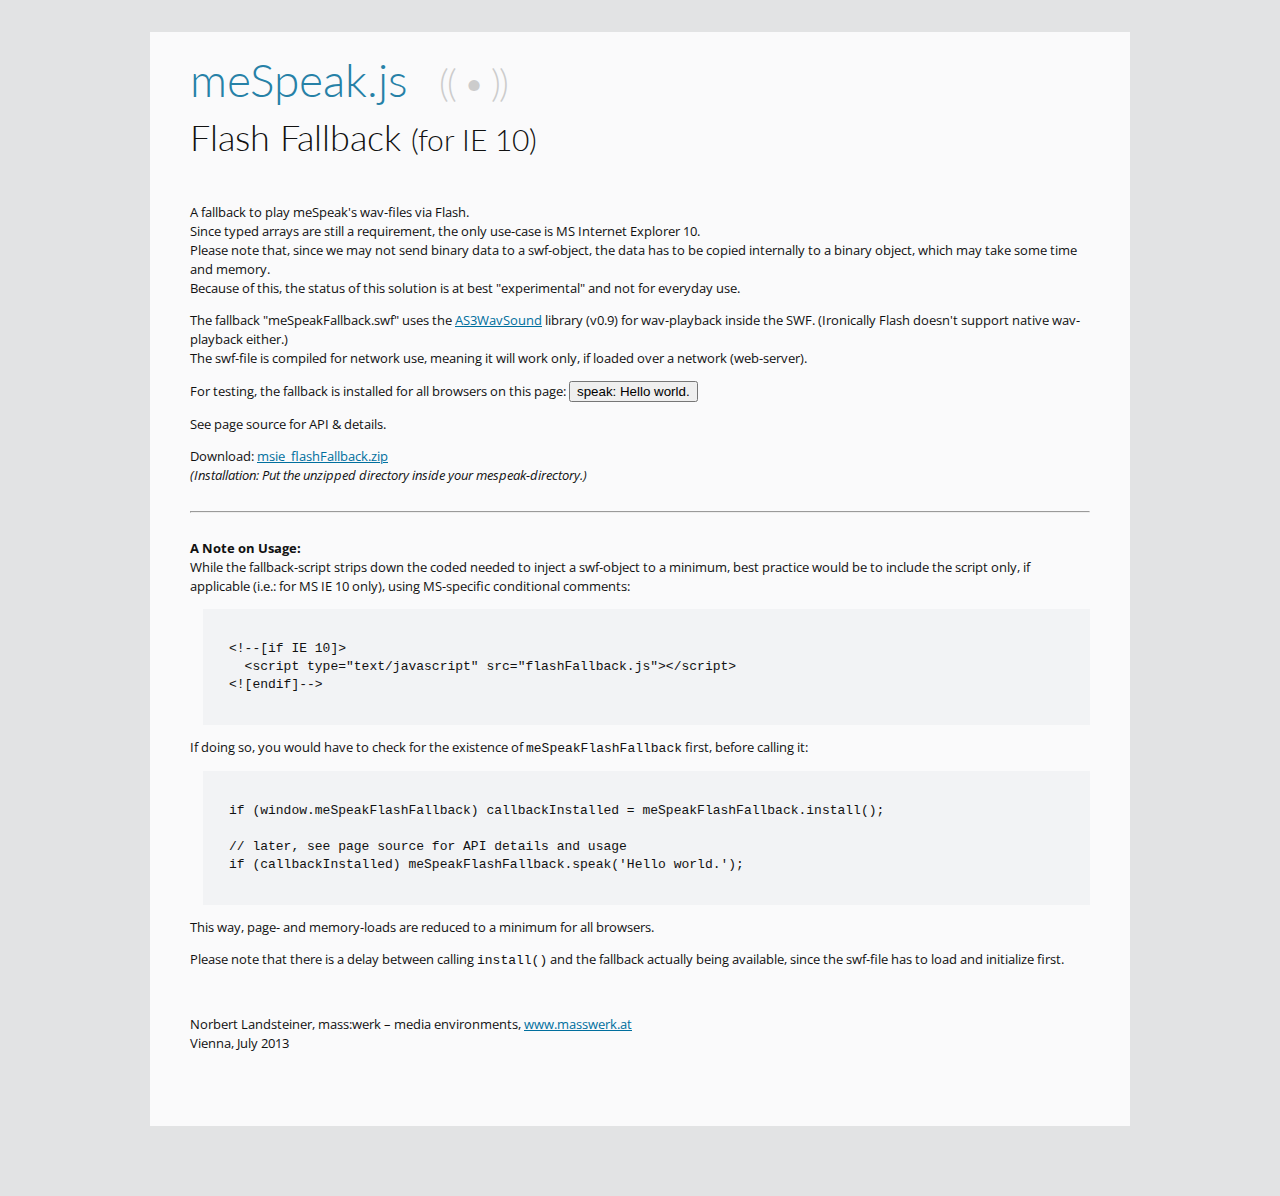
<file: vozWeb/reconocedor_app/static/js/mespeak/msie_flashFallback/index.html>
<!DOCTYPE html>
<html lang="en">
<head>
	<meta charset="utf-8" />
	<title>meSpeak Flash Fallback</title>
	<link href="http://fonts.googleapis.com/css?family=Open+Sans&amp;subset=latin" rel="stylesheet" type="text/css" />
	<link href="http://fonts.googleapis.com/css?family=Lato:300&amp;subset=latin" rel="stylesheet" type="text/css" />

  	<script type="text/javascript" src="../mespeak.js"></script>
	<script type="text/javascript" src="flashFallback.js"></script>

	<script type="text/javascript">
		meSpeak.loadConfig("../mespeak_config.json");
		meSpeak.loadVoice("../voices/en/en.json");
		
		var fallbackInstalled = false;
		var hasTypedArrays = Boolean(window.Int32Array && window.Float32Array
			&& (window.Int32Array.prototype.subarray || window.Int32Array.subarray)
			),
			canSpeak = (hasTypedArrays && window.meSpeak && meSpeak.canPlay());
		
		function checkAndInstall() {
			// check typed array support (we need this) and wav-support (we fallback, if not present)
			if (hasTypedArrays && window.meSpeak && !meSpeak.canPlay()) {
				canSpeak = installFallback();
			}
		}
		
		function installFallback() {
			// install with explicit default values
			// swf will be 2px x 2px (h x w), transparent
			return fallbackInstalled = meSpeakFlashFallback.install(
				'meSpeakFallback.swf', // url
				'meSpeakFallback',     // id of swf object
				null                   // parent element to inject into
				                       // (default: append to body)
			);
		}
		
		function fallbackSpeak() {
			meSpeakFlashFallback.speak('Hello world.', { 'speed': 180 } );
		}
		
		// some functions for abstracting
		
		function speakAny( txt, options, vol ) {
			if (fallbackInstalled) {
				meSpeakFlashFallback.speak( txt, options );
			}
			else if (canSpeak) {
				meSpeak.speak( txt, options, vol );
			}
		}
		
		function setVolume( vol) {
			if (fallbackInstalled) {
				meSpeakFlashFallback.setVolume( vol );
			}
			else if (canSpeak) {
				meSpeak.setVolume( vol );
			}
		}
		
		function fallbackReady() {
			// check if the swf has loaded and performed a handshake, indicating that it's available
			return meSpeakFlashFallback.ready();
		}
		
		// install only, if needed
		// if (document.addEventListener) document.addEventListener('DOMContentLoaded', checkAndInstall, false);
		
		// install unconditionally (for testing purpose)
		if (document.addEventListener) document.addEventListener('DOMContentLoaded', installFallback, false);
	</script>

<style type="text/css">
	html
	{
		margin: 0;
		padding: 2em 1.5em 4.5em 1.5em;
		background-color: #e2e3e4;
	}
	body
	{
		max-width: 900px;
		padding: 2px 40px 60px 40px;
		margin: 0 auto 0 auto;
		background-color: #fafafb;
		color: #111;
		font-family: 'Open Sans',sans-serif;
		font-size: 13px;
		line-height: 19px;
	}
	h1,h2,h3,h4
	{
		font-family: 'Lato',sans-serif;
		font-weight: 300;
	}
	h1 {
		font-size: 46px;
		line-height: 46px;
		color: #2681a7;
		margin-top: 0.5em;
		margin-bottom: 0.5em;
		padding: 0;
	}
	h2
	{
		font-size: 36px;
		color: #111;
		margin-top: 0;
		margin-bottom: 1.5em;
		clear: both;
	}
	h1 span.pict { font-size: 38px; color: #ccc; margin-left: 0.5em; letter-spacing: -2px; }
	p.codesample,xmp
	{
		margin: 1em 0;
		padding: 1em 0 1em 2em;
		white-space: pre;
		font-family: monospace;
		line-height: 18px;
		background-color: #f2f3f5;
		color: #111;
	}
	a { color: #006f9e; }
	a:hover,a:focus { color: #2681a7; }
	a:active { color: #cd360e; }
</style>
</head>
<body>
	<h1>meSpeak.js <span class="pict">(( &bull; ))</span></h1>
	<h2>Flash Fallback <small>(for IE 10)</small></h2>
	
	<p>A fallback to play meSpeak's wav-files via Flash.<br />Since typed arrays are still a requirement, the only use-case is MS Internet Explorer 10.<br />
	Please note that, since we may not send binary data to a swf-object, the data has to be copied internally to a binary object, which may take some time and memory.<br />Because of this, the status of this solution is at best &quot;experimental&quot; and not for everyday use.</p>
	<p>The fallback &quot;meSpeakFallback.swf&quot; uses the <a href="http://code.google.com/p/as3wavsound/">AS3WavSound</a> library (v0.9) for wav-playback inside the SWF. (Ironically Flash doesn't support native wav-playback either.)<br />The swf-file is compiled for network use, meaning it will work only, if loaded over a network (web-server).</p>

	<p>For testing, the fallback is installed for all browsers on this page:
	<input type="button" value="speak: Hello world." onclick="fallbackSpeak();" /></p>
	
	<p>See page source for API &amp; details.</p>
	<p>Download: <a href="http://www.masswerk.at/mespeak/msie_flashFallback.zip">msie_flashFallback.zip</a><br />
	<em>(Installation: Put the unzipped directory inside your mespeak-directory.)</em></p>

	<hr style="margin-top: 2em; margin-bottom: 2em;">
	<p><strong>A Note on Usage:</strong><br />While the fallback-script strips down the coded needed to inject a swf-object to a minimum, best practice would be to include the script only, if applicable (i.e.: for MS IE 10 only), using MS-specific conditional comments:</p>
	
	<xmp style="margin-left: 1em;">
<!--[if IE 10]>
  <script type="text/javascript" src="flashFallback.js"></script>
<![endif]-->
	</xmp>
	<p>If doing so, you would have to check for the existence of <code>meSpeakFlashFallback</code> first, before calling it:</p>
	
	<xmp style="margin-left: 1em;">
if (window.meSpeakFlashFallback) callbackInstalled = meSpeakFlashFallback.install();

// later, see page source for API details and usage
if (callbackInstalled) meSpeakFlashFallback.speak('Hello world.');
	</xmp>
	<p>This way, page- and memory-loads are reduced to a minimum for all browsers.</p>
	<p>Please note that there is a delay between calling <code>install()</code> and the fallback actually being available, since the swf-file has to load and initialize first.</p>
	<p>&nbsp;</p>
	<p>Norbert Landsteiner, mass:werk &ndash; media environments, <a href="http://www.masswerk.at/" target="_top">www.masswerk.at</a><br />
	Vienna, July 2013</p>
</body>
</html>
</file>
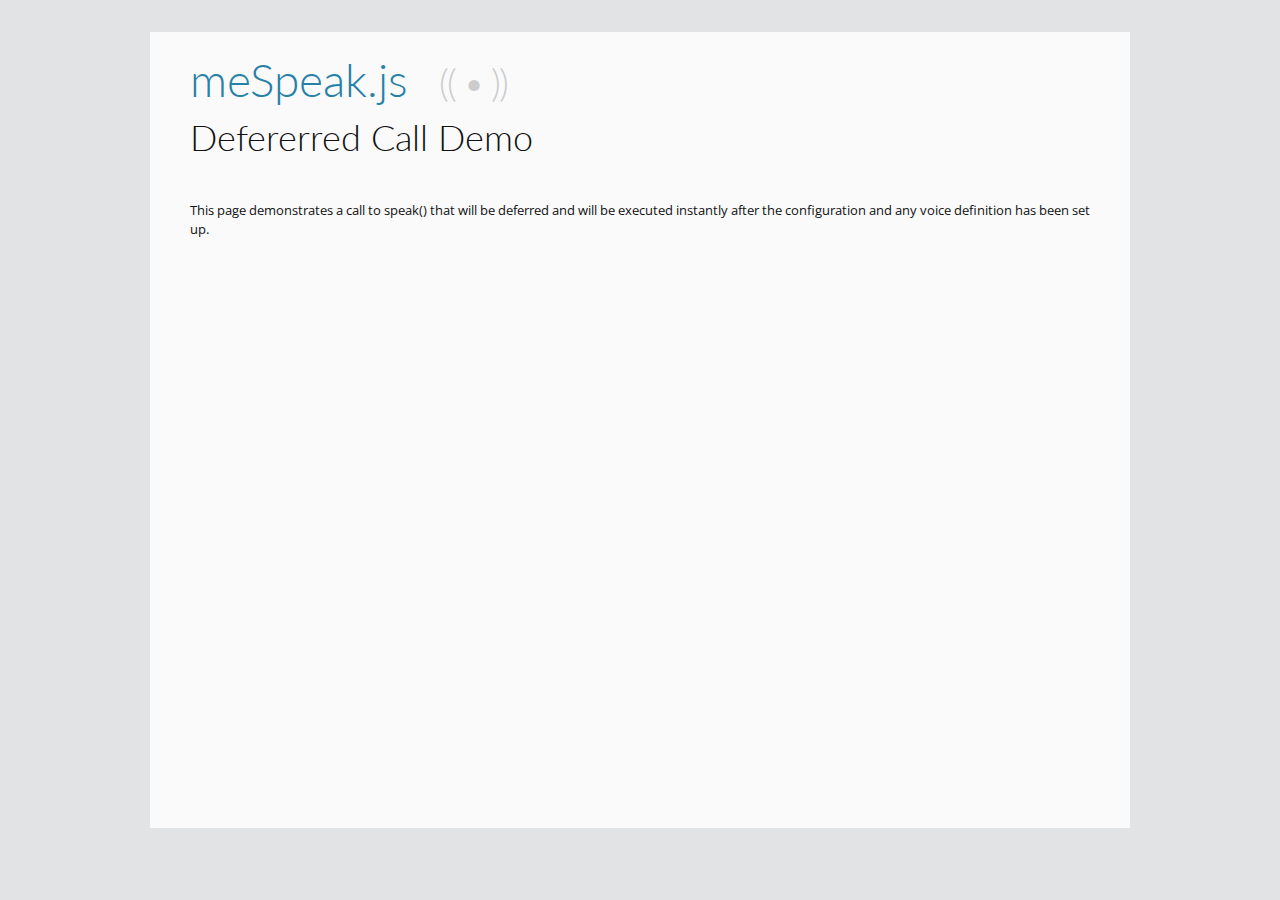
<file: vozWeb/reconocedor_app/static/js/mespeak/deferred-call-demo.html>
<html>
<head>
  <title>meSpeak.js: Deferred Call Demo</title>
  <link href="http://fonts.googleapis.com/css?family=Open+Sans&amp;subset=latin" rel="stylesheet" type="text/css" />
  <link href="http://fonts.googleapis.com/css?family=Lato:300&amp;subset=latin" rel="stylesheet" type="text/css" />

  <script>
    // This demo is licensed under the GNU GPL.
  </script>
  <script type="text/javascript" src="mespeak.js"></script>
  <script type="text/javascript">
    meSpeak.speak("Configuration and voice definition loaded.");
    meSpeak.loadConfig("mespeak_config.json");
    meSpeak.loadVoice("voices/en/en-us.json");
  </script>

<style type="text/css">
	html
	{
		margin: 0;
		padding: 2em 1.5em 4.5em 1.5em;
		background-color: #e2e3e4;
	}
	body
	{
		max-width: 900px;
		padding: 2px 40px 60px 40px;
		margin: 0 auto 0 auto;
		background-color: #fafafb;
		color: #111;
		font-family: 'Open Sans',sans-serif;
		font-size: 13px;
		line-height: 19px;
	}
	h1,h2,h3
	{
		font-family: 'Lato',sans-serif;
		font-weight: 300;
	}
	h1 {
		font-size: 46px;
		line-height: 46px;
		color: #2681a7;
		margin-top: 0.5em;
		margin-bottom: 0.5em;
		padding: 0;
	}
	h2
	{
		font-size: 36px;
		color: #111;
		margin-top: 0;
		margin-bottom: 1.5em;
		clear: both;
	}
	h1 span.pict { font-size: 38px; color: #ccc; margin-left: 0.5em; letter-spacing: -2px; }
	a { color: #006f9e; }
	a:hover,a:focus { color: #2681a7; }
	a:active { color: #cd360e; }
</style>
</head>
<body>
  <h1>meSpeak.js <span class="pict">(( &bull; ))</span></h1>
  <h2>Defererred Call Demo</h2>
  <p>This page demonstrates a call to speak() that will be deferred and will be executed instantly after the configuration and any voice definition has been set up.</p>
</body>
</html>
</file>
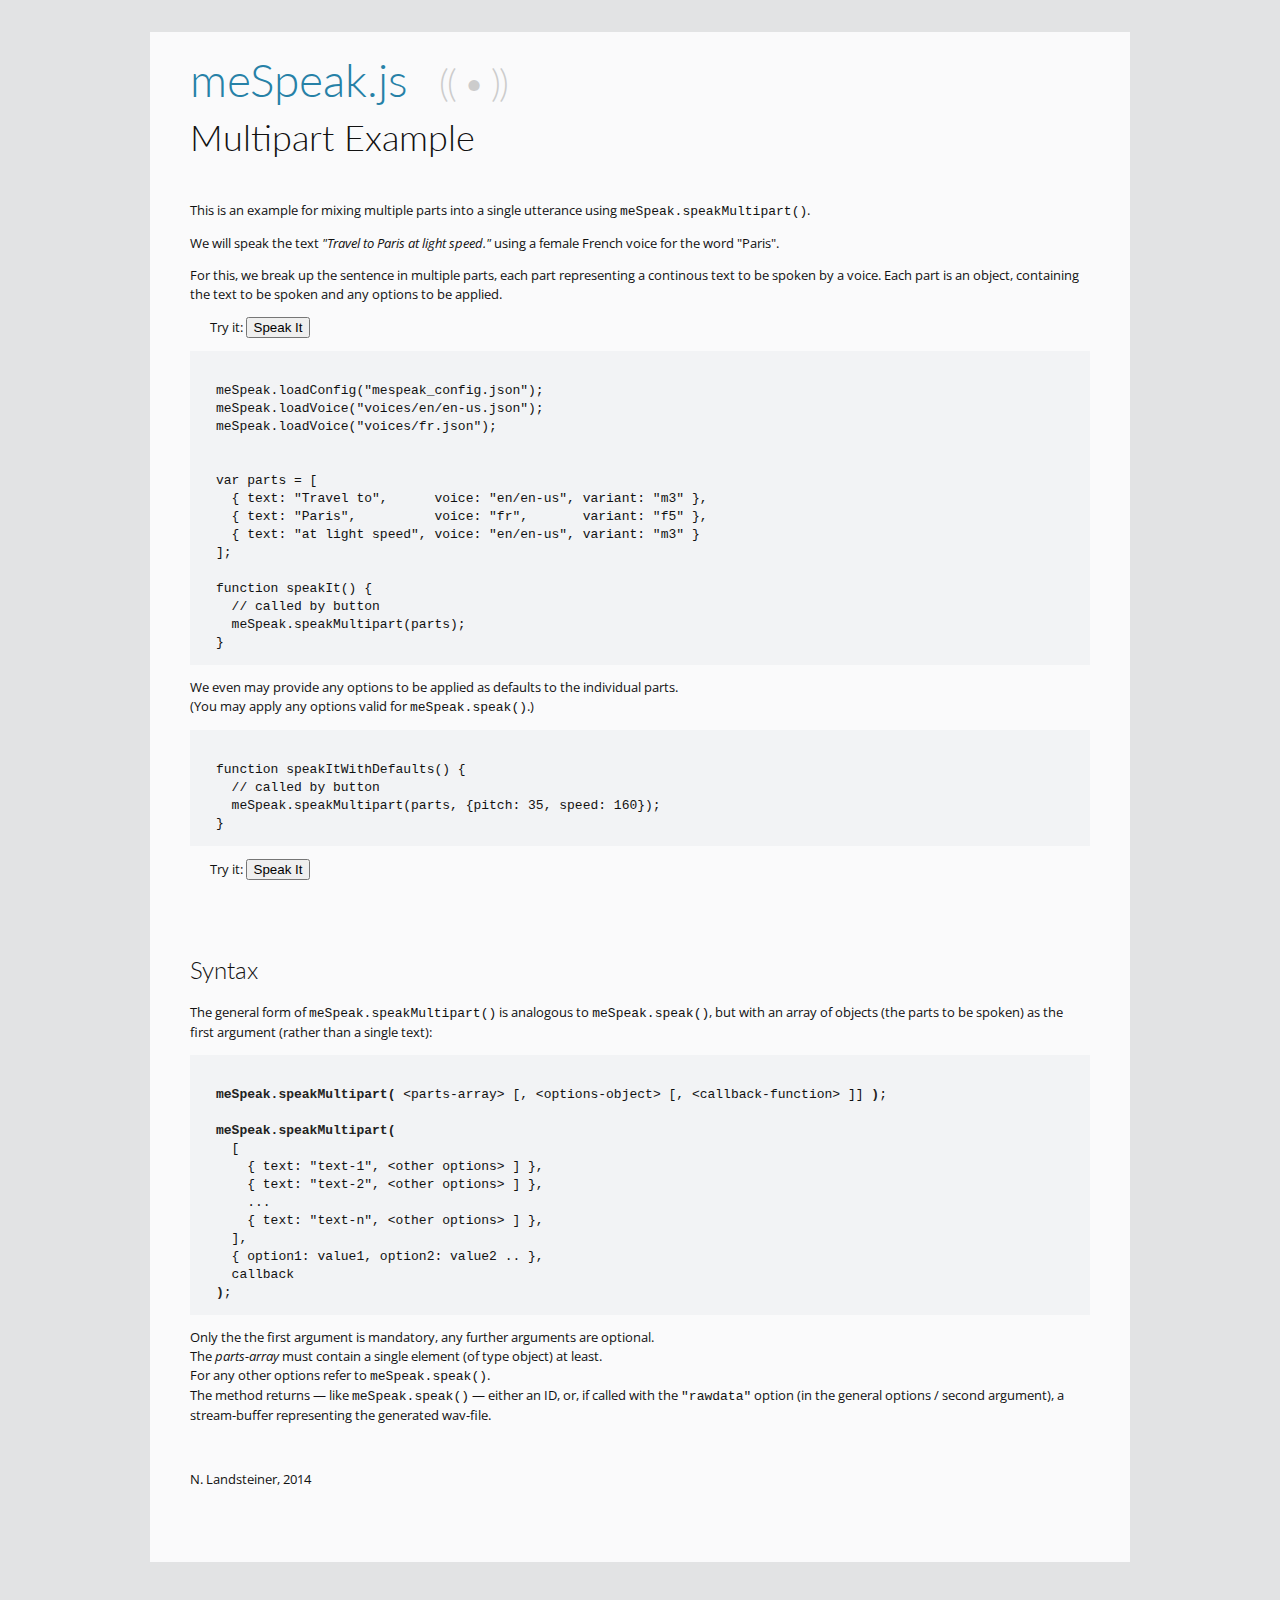
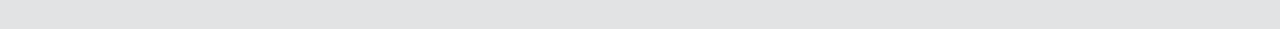
<file: vozWeb/reconocedor_app/static/js/mespeak/multipartExample.html>
<!DOCTYPE html>
<html lang="en">
<head>
	<meta charset="utf-8" />
	<title>meSpeak.js &mdash; Multipart Example</title>
	<link href="http://fonts.googleapis.com/css?family=Open+Sans&amp;subset=latin" rel="stylesheet" type="text/css" />
	<link href="http://fonts.googleapis.com/css?family=Lato:300&amp;subset=latin" rel="stylesheet" type="text/css" />

<script type="text/javascript" src="mespeak.js"></script>

<script type="text/javascript">

meSpeak.loadConfig("mespeak_config.json");
meSpeak.loadVoice("voices/en/en-us.json");
meSpeak.loadVoice("voices/fr.json");


var parts = [
  { text: "Travel to",      voice: "en/en-us", variant: "m3" },
  { text: "Paris",          voice: "fr",       variant: "f5" },
  { text: "at light speed", voice: "en/en-us", variant: "m3" }
];

function speakIt() {
  // called by button
  meSpeak.speakMultipart(parts);
}

function speakItWithDefaults() {
  // called by button
  meSpeak.speakMultipart(parts, {pitch: 35, speed: 160});
}

</script>
<style type="text/css">
	html
	{
		margin: 0;
		padding: 2em 1.5em 4.5em 1.5em;
		background-color: #e2e3e4;
	}
	body
	{
		max-width: 900px;
		padding: 2px 40px 60px 40px;
		margin: 0 auto 0 auto;
		background-color: #fafafb;
		color: #111;
		font-family: 'Open Sans',sans-serif;
		font-size: 13px;
		line-height: 19px;
	}
	h1,h2,h3
	{
		font-family: 'Lato',sans-serif;
		font-weight: 300;
	}
	h1 {
		font-size: 46px;
		line-height: 46px;
		color: #2681a7;
		margin-top: 0.5em;
		margin-bottom: 0.5em;
		padding: 0;
	}
	h2
	{
		font-size: 36px;
		color: #111;
		margin-top: 0;
		margin-bottom: 1.5em;
		clear: both;
	}
	h3
	{
		font-size: 24px;
		color: #111;
		margin-top: 2em;
	}
	h1 span.pict { font-size: 38px; color: #ccc; margin-left: 0.5em; letter-spacing: -2px; }
	form p
	{
		margin-top: 0.5em;
		margin-bottom: 0.5em;
	}
	p.codesample
	{
		margin: 1em 0;
		padding: 1em 0 1em 2em;
		white-space: pre;
		font-family: monospace;
		line-height: 18px;
		background-color: #f2f3f5;
		color: #111;
	}
	p.codesample strong { color: #222; }
	a { color: #006f9e; }
	a:hover,a:focus { color: #2681a7; }
	a:active { color: #cd360e; }
	p.action { margin: 1em 0 1em 1.5em; }
</style>
</head>
<body>

<h1>meSpeak.js  <span class="pict">(( &bull; ))</span></h1>
<h2>Multipart Example</h2>

<p>This is an example for mixing multiple parts into a single utterance using <tt>meSpeak.speakMultipart()</tt>.</p>

<p>We will speak the text <em>&quot;Travel to Paris at light speed.&quot;</em> using a female French voice for the word &quot;Paris&quot;.</p>
<p>For this, we break up the sentence in multiple parts, each part representing a continous text to be spoken by a voice. Each part is an object, containing the text to be spoken and any options to be applied.</p>

<p class="action">Try it: <button onclick="speakIt();">Speak It</button></p>

<p class="codesample">
meSpeak.loadConfig(&quot;mespeak_config.json&quot;);
meSpeak.loadVoice(&quot;voices/en/en-us.json&quot;);
meSpeak.loadVoice(&quot;voices/fr.json&quot;);


var parts = [
  { text: &quot;Travel to&quot;,      voice: &quot;en/en-us&quot;, variant: &quot;m3&quot; },
  { text: &quot;Paris&quot;,          voice: &quot;fr&quot;,       variant: &quot;f5&quot; },
  { text: &quot;at light speed&quot;, voice: &quot;en/en-us&quot;, variant: &quot;m3&quot; }
];

function speakIt() {
  // called by button
  meSpeak.speakMultipart(parts);
}
</p>

<p>We even may provide any options to be applied as defaults to the individual parts.<br />
(You may apply any options valid for <tt>meSpeak.speak()</tt>.)</p>

<p class="codesample">
function speakItWithDefaults() {
  // called by button
  meSpeak.speakMultipart(parts, {pitch: 35, speed: 160});
}
</p>
<p class="action">Try it: <button onclick="speakItWithDefaults();">Speak It</button></p>

<p>&nbsp;</p>
<h3>Syntax</h3>
<p>The general form of <tt>meSpeak.speakMultipart()</tt> is analogous to <tt>meSpeak.speak()</tt>, but with an array of objects (the parts to be spoken) as the first argument (rather than a single text):</p>

<p class="codesample">
<strong>meSpeak.speakMultipart(</strong> &lt;parts-array&gt; [, &lt;options-object&gt; [, &lt;callback-function&gt; ]] <strong>)</strong>;

<strong>meSpeak.speakMultipart(</strong>
  [
    { text: &quot;text-1&quot;, &lt;other options&gt; ] },
    { text: &quot;text-2&quot;, &lt;other options&gt; ] },
    ...
    { text: &quot;text-n&quot;, &lt;other options&gt; ] },
  ],
  { option1: value1, option2: value2 .. },
  callback
<strong>)</strong>;
</p>
<p>Only the the first argument is mandatory, any further arguments are optional.<br />
The <em>parts-array</em> must contain a single element (of type object) at least.<br />
For any other options refer to <tt>meSpeak.speak()</tt>.<br />
The method returns &mdash; like <tt>meSpeak.speak()</tt> &mdash; either an ID, or, if called with the <tt>&quot;rawdata&quot;</tt> option (in the general options / second argument), a stream-buffer representing the generated wav-file.</p>


<p>&nbsp;</p>
<p>N. Landsteiner, 2014</p>

</body>
</html>
</file>
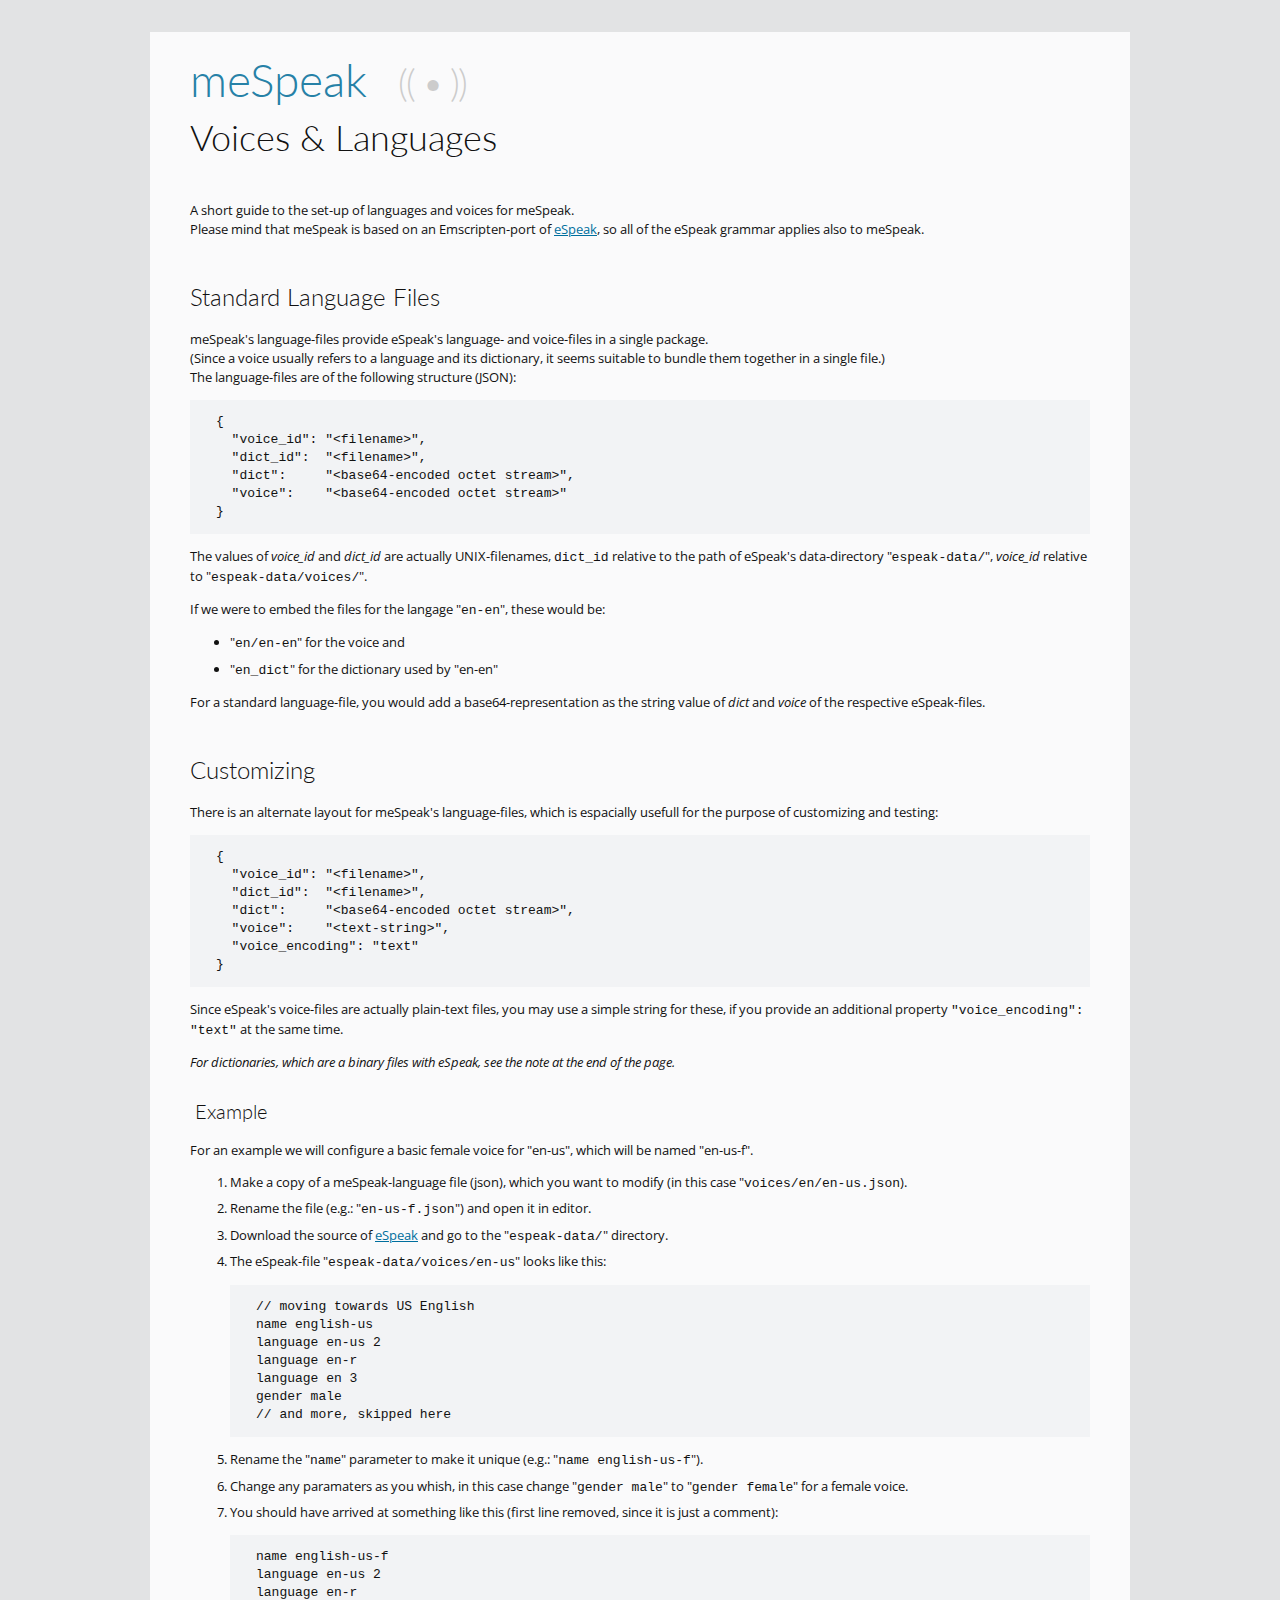
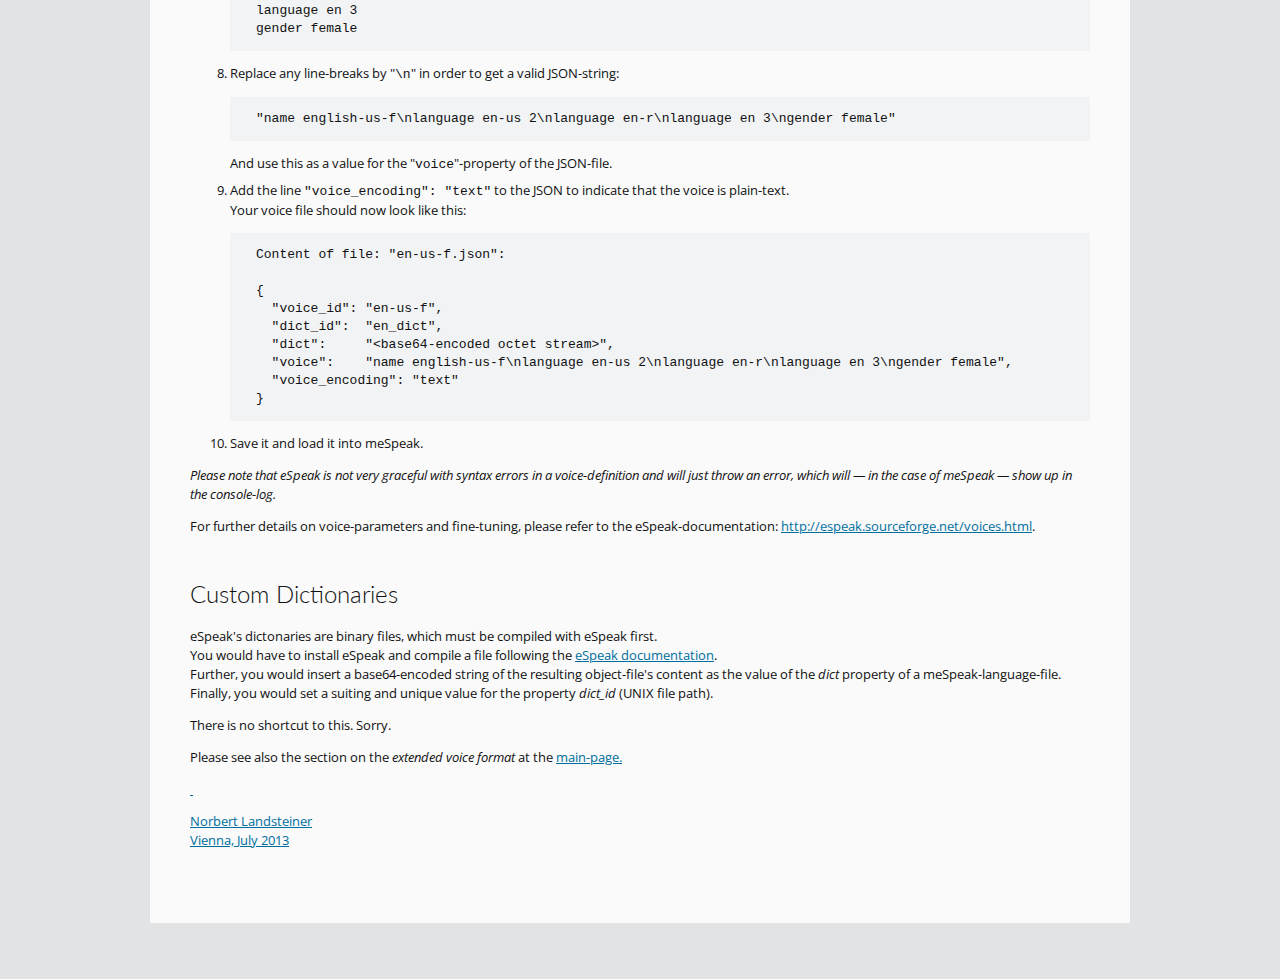
<file: vozWeb/reconocedor_app/static/js/mespeak/voices-and-languages.html>
<!DOCTYPE html>
<html lang="en">
<head>
	<meta charset="utf-8" />
	<title>meSpeak &ndash; Voices &amp; Languages</title>
	<link href="http://fonts.googleapis.com/css?family=Open+Sans&amp;subset=latin" rel="stylesheet" type="text/css" />
	<link href="http://fonts.googleapis.com/css?family=Lato:300&amp;subset=latin" rel="stylesheet" type="text/css" />
<style type="text/css">
	html
	{
		margin: 0;
		padding: 2em 1.5em 4.5em 1.5em;
		background-color: #e2e3e4;
	}
	body
	{
		max-width: 900px;
		padding: 2px 40px 60px 40px;
		margin: 0 auto 0 auto;
		background-color: #fafafb;
		color: #111;
		font-family: 'Open Sans',sans-serif;
		font-size: 13px;
		line-height: 19px;
	}
	h1,h2,h3,h4
	{
		font-family: 'Lato',sans-serif;
		font-weight: 300;
	}
	h1 {
		font-size: 46px;
		line-height: 46px;
		color: #2681a7;
		margin-top: 0.5em;
		margin-bottom: 0.5em;
		padding: 0;
	}
	h2
	{
		font-size: 36px;
		color: #111;
		margin-top: 0;
		margin-bottom: 1.5em;
		clear: both;
	}
	h3
	{
		font-size: 24px;
		color: #111;
		margin-top: 2em;
	}
	h4
	{
		font-size: 20px;
		color: #111;
		margin: 1.5em 0 1em 0.25em;
	}
	h1 span.pict { font-size: 38px; color: #ccc; margin-left: 0.5em; letter-spacing: -2px; }
	p.codesample,xmp
	{
		margin: 1em 0;
		padding: 1em 0 1em 2em;
		white-space: pre;
		font-family: monospace;
		line-height: 18px;
		background-color: #f2f3f5;
		color: #111;
	}
	p.codesample strong { color: #222; }
	a { color: #006f9e; }
	a:hover,a:focus { color: #2681a7; }
	a:active { color: #cd360e; }
	p.action { margin: 1em 0 1em 1.5em; }
	li { margin-bottom: 0.5em; }
</style>
</head>
<body>
<h1>meSpeak  <span class="pict">(( &bull; ))</span></h1>
<h2>Voices &amp; Languages</h2>

<p>A short guide to the set-up of languages and voices for meSpeak.<br />
Please mind that meSpeak is based on an Emscripten-port of <a href="http://espeak.sourceforge.net/" target="_blank">eSpeak</a>, so all of the eSpeak grammar applies also to meSpeak.</p>


<h3>Standard Language Files</h3>

<p>meSpeak's language-files provide eSpeak's language- and voice-files in a single package.<br />(Since a voice usually refers to a language and its dictionary, it seems suitable to bundle them together in a single file.)<br />The language-files are of the following structure (JSON):</p>

<xmp>{
  "voice_id": "<filename>",
  "dict_id":  "<filename>",
  "dict":     "<base64-encoded octet stream>",
  "voice":    "<base64-encoded octet stream>"
}
</xmp>


<p>The values of <em>voice_id</em> and <em>dict_id</em> are actually UNIX-filenames, <code>dict_id</code> relative to the path of eSpeak's data-directory &quot;<code>espeak-data/</code>&quot;, <em>voice_id</em> relative to &quot;<code>espeak-data/voices/</code>&quot;.</p>

<p>If we were to embed the files for the langage &quot;<code>en-en</code>&quot;, these would be:</p>
<ul>
	<li>&quot;<code>en/en-en</code>&quot; for the voice and</li>
	<li>&quot;<code>en_dict</code>&quot; for the dictionary used by &quot;en-en&quot;</li>
</ul>

<p>For a standard language-file, you would add a base64-representation as the string value of <em>dict</em> and <em>voice</em> of the respective eSpeak-files.</p>


<h3>Customizing</h3>

<p>There is an alternate layout for meSpeak's language-files, which is espacially usefull for the purpose of customizing and testing:</p>

<xmp>{
  "voice_id": "<filename>",
  "dict_id":  "<filename>",
  "dict":     "<base64-encoded octet stream>",
  "voice":    "<text-string>",
  "voice_encoding": "text"
}
</xmp>

<p>Since eSpeak's voice-files are actually plain-text files, you may use a simple string for these, if you provide an additional property <code>&quot;voice_encoding&quot;: &quot;text&quot;</code> at the same time.</p>
<p><em>For dictionaries, which are a binary files with eSpeak, see the note at the end of the page.</em></p>

<h4>Example</h4>

<p>For an example we will configure a basic female voice for &quot;en-us&quot;, which will be named &quot;en-us-f&quot;.</p>

<ol>
<li>Make a copy of a meSpeak-language file (json), which you want to modify (in this case &quot;<code>voices/en/en-us.json</code>).</li>

<li>Rename the file (e.g.: &quot;<code>en-us-f.json</code>&quot;) and open it in editor.</li>

<li>Download the source of <a href="http://espeak.sourceforge.net/" target="_blank">eSpeak</a> and go to the &quot;<code>espeak-data/</code>&quot; directory.</li>

<li>The eSpeak-file &quot;<code>espeak-data/voices/en-us</code>&quot; looks like this:

<xmp>// moving towards US English
name english-us
language en-us 2
language en-r
language en 3
gender male
// and more, skipped here
</xmp></li>

<li>Rename the &quot;<code>name</code>&quot; parameter to make it unique (e.g.: &quot;<code>name english-us-f</code>&quot;).</li>

<li>Change any paramaters as you whish, in this case change &quot;<code>gender male</code>&quot; to &quot;<code>gender female</code>&quot; for a female voice.</li>

<li>You should have arrived at something like this (first line removed, since it is just a comment):

<xmp>name english-us-f
language en-us 2
language en-r
language en 3
gender female
</xmp></li>

<li>Replace any line-breaks by &quot;<code>\n</code>&quot; in order to get a valid JSON-string:

<xmp>"name english-us-f\nlanguage en-us 2\nlanguage en-r\nlanguage en 3\ngender female"</xmp>

And use this as a value for the &quot;<code>voice</code>&quot;-property of the JSON-file.</li>

<li>Add the line <code>&quot;voice_encoding&quot;: &quot;text&quot;</code> to the JSON to indicate that the voice is plain-text.<br />Your voice file should now look like this:

<xmp>Content of file: "en-us-f.json":

{
  "voice_id": "en-us-f",
  "dict_id":  "en_dict",
  "dict":     "<base64-encoded octet stream>",
  "voice":    "name english-us-f\nlanguage en-us 2\nlanguage en-r\nlanguage en 3\ngender female",
  "voice_encoding": "text"
}
</xmp></li>
<li>Save it and load it into meSpeak.</li>
</ol>

<p><em>Please note that eSpeak is not very graceful with syntax errors in a voice-definition and will just throw an error, which will &mdash; in the case of meSpeak &mdash; show up in the console-log.</em></p>

<p>For further details on voice-parameters and fine-tuning, please refer to the eSpeak-documentation: <a href="http://espeak.sourceforge.net/voices.html" target="_blank">http://espeak.sourceforge.net/voices.html</a>.</p>

<h3>Custom Dictionaries</h3>
<p>eSpeak's dictonaries are binary files, which must be compiled with eSpeak first.<br />
You would have to install eSpeak and compile a file following the <a href="http://espeak.sourceforge.net/docindex.html" target="_blank">eSpeak documentation</a>.</br />
Further, you would insert a base64-encoded string of the resulting object-file's content as the value of the <em>dict</em> property of a meSpeak-language-file.<br />
Finally, you would set a suiting and unique value for the property <em>dict_id</em> (UNIX file path).</p>
<p>There is no shortcut to this. Sorry.</p>

<p>Please see also the section on the <em>extended voice format</em> at the <a href="./">main-page</em>.</p>


<p>&nbsp;</p>
<p>Norbert Landsteiner<br />
Vienna, July 2013</p>

</body>
</html>
</file>
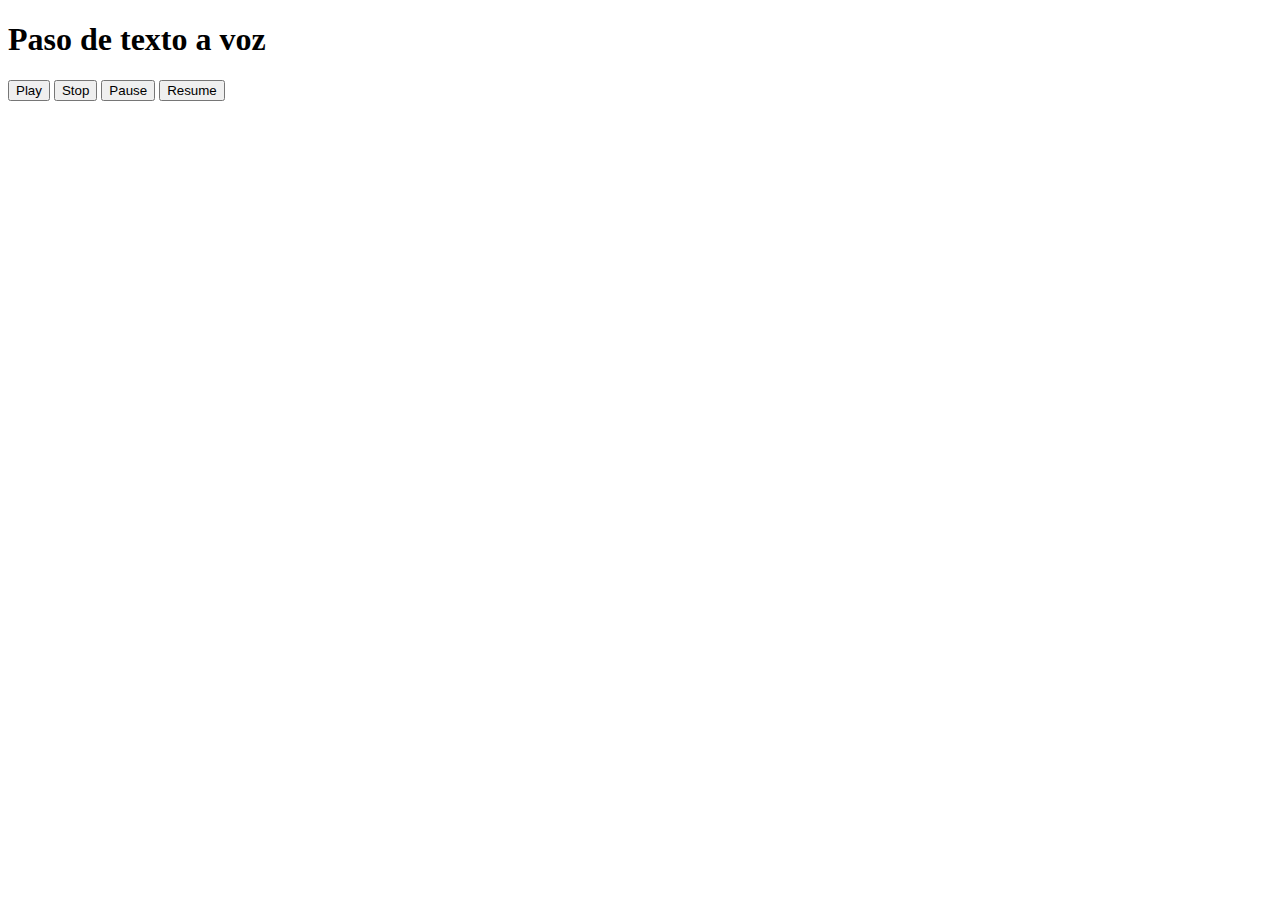
<file: vozWeb/reconocedor_app/templates/reconocedor/templates/pages/textVoice.html>
<!DOCTYPE html>
<html>
	<title> TexToVoice </title>
	
	<h1> Paso de texto a voz</h1>
	
	<script src='https://code.responsivevoice.org/responsivevoice.js'></script>
	
	<script>
		<!-- var texto = ("input[name = text]").val(); -->
		var texto = "En estos momentos no se encuentra disponible esta aplicacion";
	</script>
	
	<input onclick='responsiveVoice.speak(texto, "Spanish Female");' type='button' value='Play' />
	<input onclick='responsiveVoice.cancel();' type ='button' value = 'Stop'/>
	<input onclick='responsiveVoice.pause();' type ='button' value = 'Pause'/>
	<input onclick='responsiveVoice.resume();' type ='button' value = 'Resume'/>

</html>
</file>
